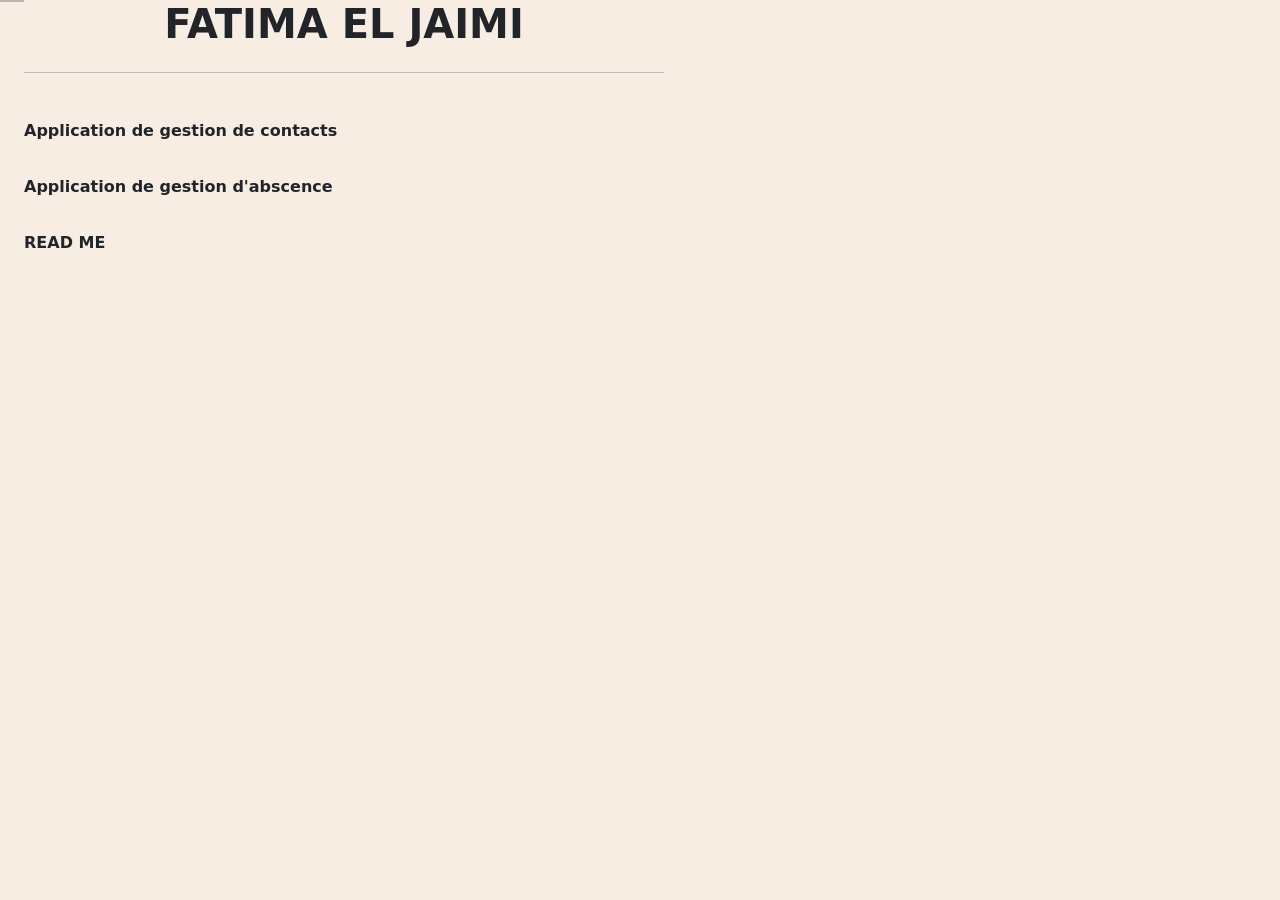
<file: index.html>
<!doctype html>
<html lang="en">
<head>
<meta charset="utf-8">
<meta name="viewport" content="width=device-width, initial-scale=1">
<meta name="description" content="">
<title>FATIMA ELJAIMI</title>
<link
	href="https://cdn.jsdelivr.net/npm/bootstrap@5.0.0-beta3/dist/css/bootstrap.min.css"
	rel="stylesheet"
	integrity="sha384-eOJMYsd53ii+scO/bJGFsiCZc+5NDVN2yr8+0RDqr0Ql0h+rP48ckxlpbzKgwra6"
	crossorigin="anonymous">


<style>
body {
	background-color: #f8ede3;
}
</style>


<!-- Custom styles for this template -->
<link href="index.css" rel="stylesheet">
</head>
<body>



	<div class="b-example-divider"></div>

	<div class="d-flex flex-column align-items-stretch "
		style="width: 50%; background-color: #f8ede3;">
		<h1 class="fw-semibold text-center">FATIMA EL JAIMI</h1>
		<hr>
		<div class="list-group-item list-group-item-action py-3 lh-tight">
			
			 <a href="https://eljaimifatima.000webhostapp.com/index.php"
				class="list-group-item list-group-item-action py-3 lh-tight">
				<div class="d-flex w-100 align-items-center justify-content-between">
					<strong class="mb-1">Application de gestion de contacts</strong>

				</div>
			</a> <a href="https://gestionabscence.000webhostapp.com/"
				class="list-group-item list-group-item-action py-3 lh-tight">
				<div class="d-flex w-100 align-items-center justify-content-between">
					<strong class="mb-1">Application de gestion d'abscence</strong>

				</div>
			</a>
			<a href="read.HTML"
				class="list-group-item list-group-item-action py-3 lh-tight">
				<div class="d-flex w-100 align-items-center justify-content-between">
					<strong class="mb-1">READ ME</strong>

				</div>
			</a>

</body>
</html>
</file>
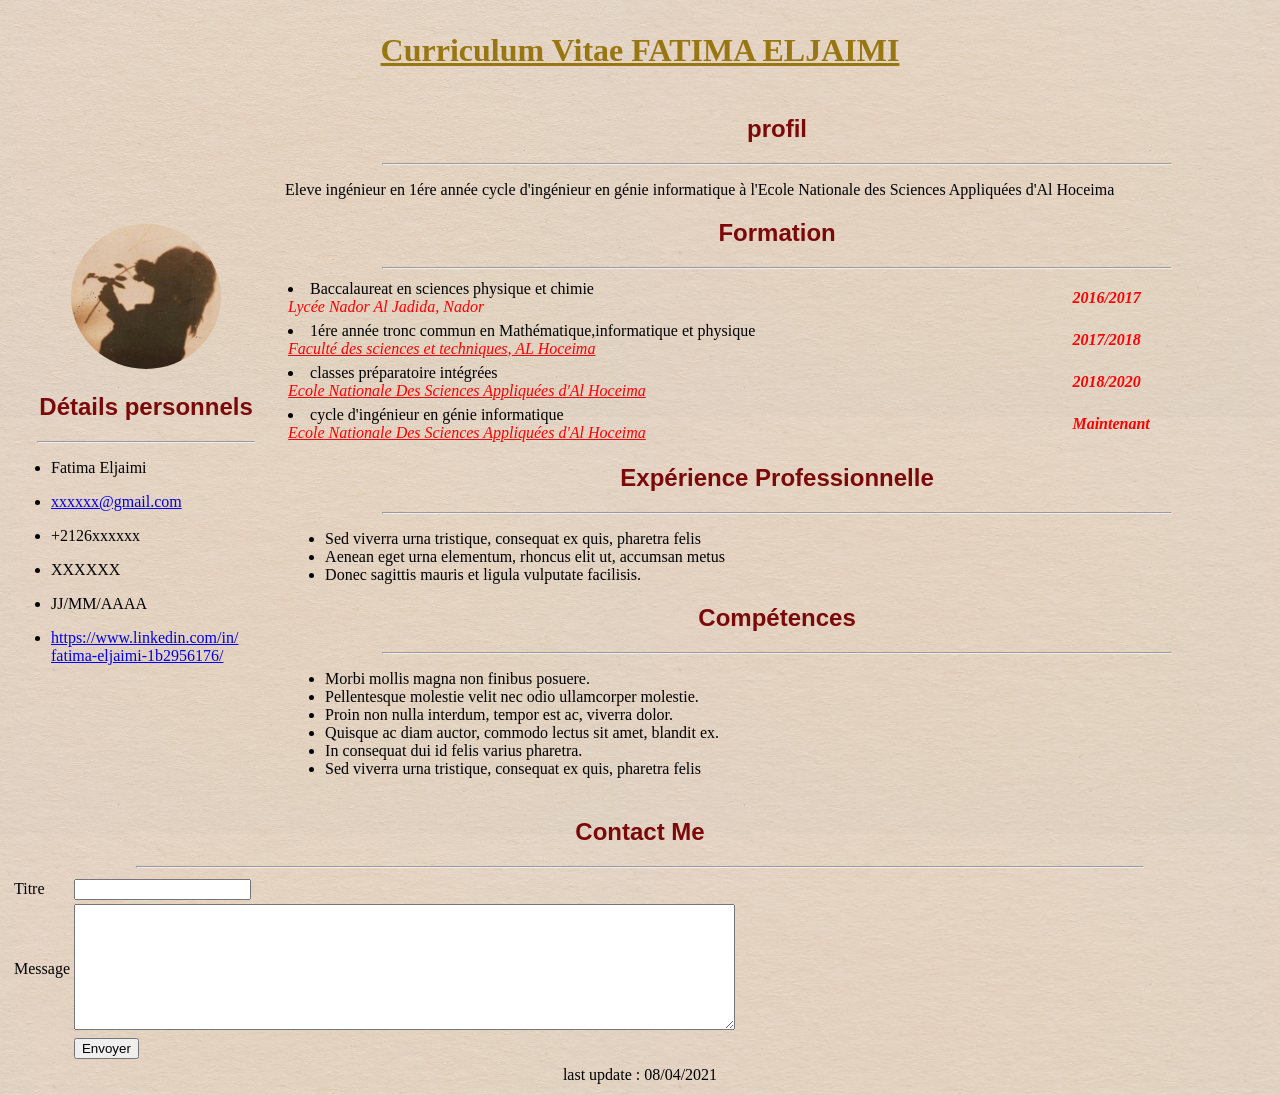
<file: C.V.html>
<!DOCTYPE html>
<html lang="en" dir="ltr">
  <head>
    <meta charset="utf-8">
    <title> Curriculum Vitae FATIMA ELJAIMI</title>
    <link rel="stylesheet" href="style.css">
  </head>
  <body>
    <table border="0" style="width: 100%; height: 100%">
      <tr>
        <td colspan="2">
          <h1 class="head">Curriculum Vitae FATIMA ELJAIMI</h1>
        </td>
      </tr>
      <tr>
        <td>
          <p class="centre"><img id="image" src="ma_photo.jpg" alt="ma photo"></p>
          <h2>Détails personnels</h2>
          <hr>
        <p><ul>
          <li>Fatima Eljaimi</li>
          <p></p>
          <li><a href="mailto:xxxxxx@gmail.com">xxxxxx@gmail.com</a></li>
          <p></p>
          <li>+2126xxxxxx</li>
          <p></p>
          <li>XXXXXX</li>
          <p></p>
          <li>JJ/MM/AAAA</li>
          <p></p>
          <li><a href="https://www.linkedin.com/in/fatima-eljaimi-1b2956176/">
             https://www.linkedin.com/in/<br>fatima-eljaimi-1b2956176/</a></li>
        </ul></p>
      </td>
        <td>
          <h2>profil</h2>
          <hr>
          <p>Eleve ingénieur en 1ére année cycle d'ingénieur
             en génie informatique à l'Ecole Nationale des Sciences
              Appliquées d'Al Hoceima</p>
          <h2>Formation</h2>
          <hr>
              <table style="width : 100% ">
                <tr>
                  <td class="cell">
                    <li>Baccalaureat en sciences physique et chimie<br>
                    <div class="scholl">
                    Lycée Nador Al Jadida, Nador
                    </div>
                    </li>
                  </td>
                  <td class="date">2016/2017</td>
                </tr>
              </table>
            <table  style="width : 100% ">
              <tr>
                <td class="cell">
                  <li>1ére année tronc commun en Mathématique,informatique et physique
                  <br>
                  <div class="scholl">
                    <a href="https://fsth.ma/">
                      Faculté des sciences et techniques, AL Hoceima
                    </a>
                  </div>
                </li>
                </td>
                <td class="date">2017/2018</td>
              </tr>
            </table>
            <table  style="width : 100% ">
              <tr>
                <td class="cell">
                  <li>classes préparatoire intégrées <br>
                      <div class="scholl">
                        <a href="https://ensah.ma/">
                          Ecole Nationale Des Sciences Appliquées d'Al Hoceima
                        </a>
                      </div>
                  </li>
                </td>
                <td class="date">2018/2020</td>
              </tr>
            </table>
            <table  style="width : 100% ">
              <tr>
                <td class="cell">
                  <li>cycle d'ingénieur en génie informatique <br>
                      <div class="scholl">
                        <a href="https://ensah.ma/">
                          Ecole Nationale Des Sciences Appliquées d'Al Hoceima
                        </a>
                      </div>
                    </li>
                </td>
                <td class="date">Maintenant</td>
              </tr>
            </table>
          <h2>Expérience Professionnelle</h2>
          <hr>
          <ul>
            <li>Sed viverra urna tristique, consequat ex quis, pharetra felis</li>
            <li>Aenean eget urna elementum, rhoncus elit ut, accumsan metus</li>
            <li>Donec sagittis mauris et ligula vulputate facilisis.</li>
          </ul>
          <h2>Compétences</h2>
          <hr>
          <ul>
            <li>Morbi mollis magna non finibus posuere.</li>
            <li>Pellentesque molestie velit nec odio ullamcorper molestie.</li>
            <li>Proin non nulla interdum, tempor est ac, viverra dolor.</li>
            <li>Quisque ac diam auctor, commodo lectus sit amet, blandit ex.</li>
            <li>In consequat dui id felis varius pharetra.</li>
            <li>Sed viverra urna tristique, consequat ex quis, pharetra felis</li>
          </ul>
        </td>
      </tr>
      <tr>
        <td colspan="2">
          <h2>Contact Me</h2>
            <hr>
          <table>
            <tr>
              <td><label for="">Titre</label></td>
              <td><input type="text" name="" value=""></td>
            </tr>
            <tr>
              <td><label for="">Message</label></td>
              <td><textarea name="name" rows="8" cols="80"></textarea></td>
            </tr>
            <tr>
              <td></td>
              <td><button type="button" name="button">Envoyer</button></td>
            </tr>
          </table>

          </form>
        </td>
      </tr>
      <tr>
        <td colspan="2" class="bottom">
         last update : 08/04/2021
        </td>
      </tr>
    </table>

  </body>
</html>
</file>
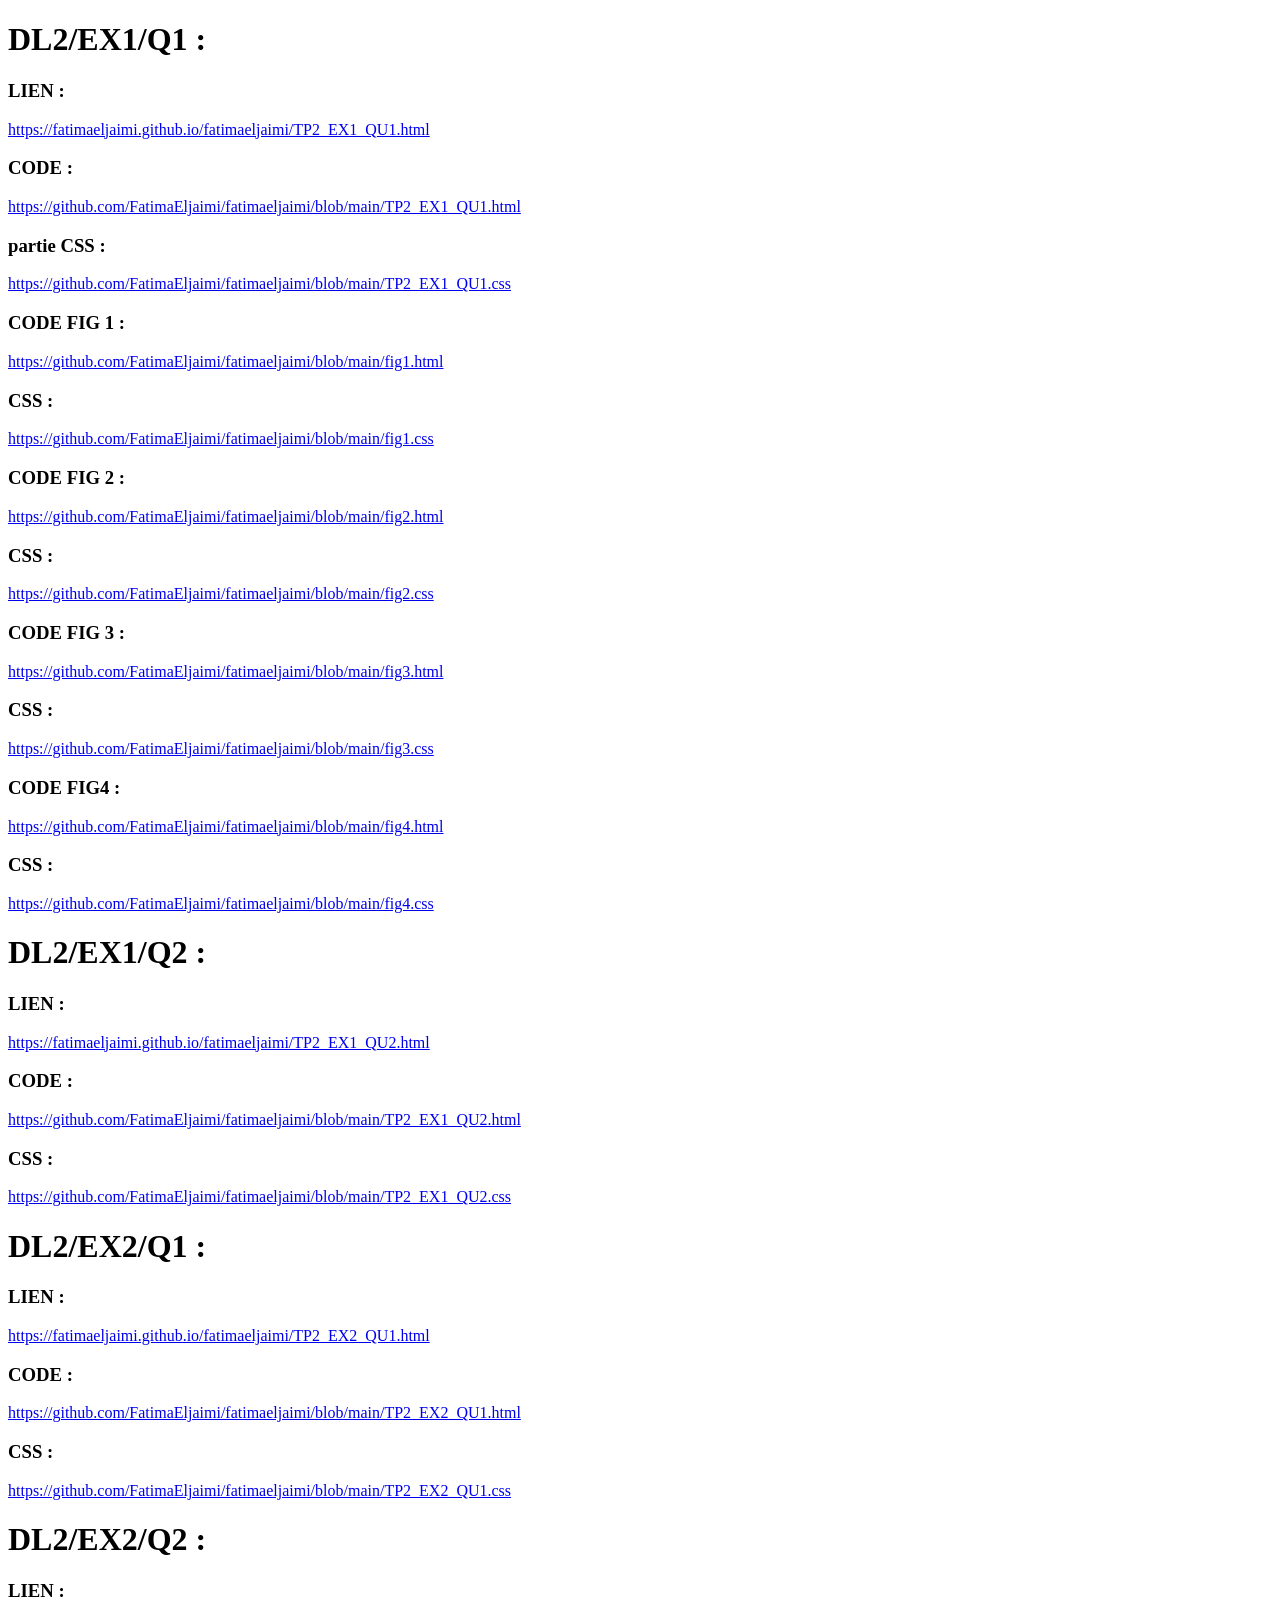
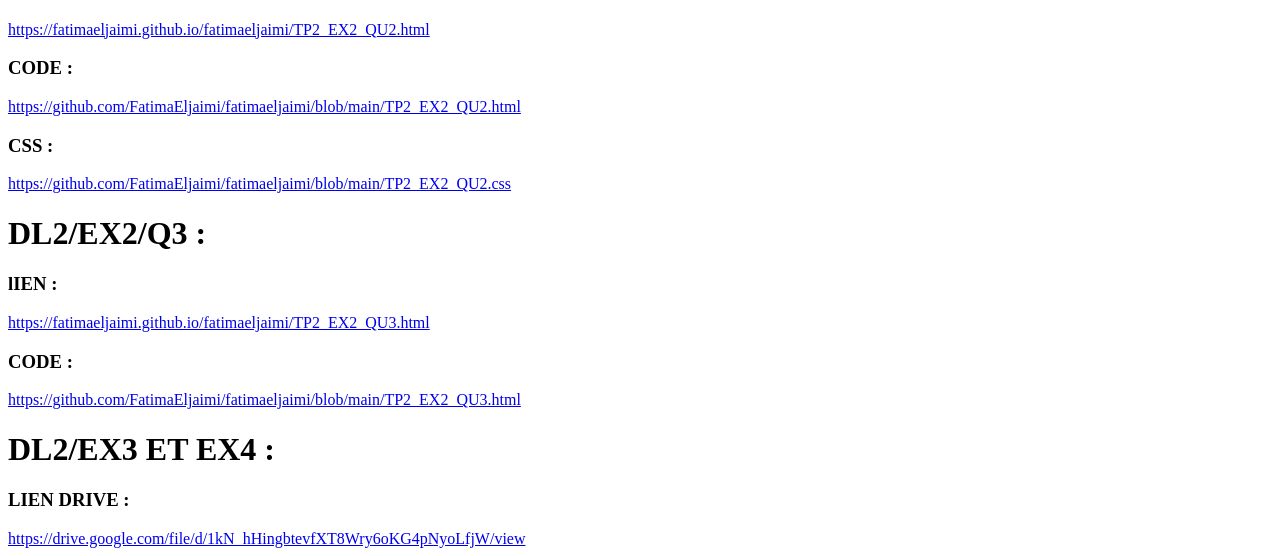
<file: DL2.html>
<!DOCTYPE html>
<html lang="en" dir="ltr">
  <head>
    <meta charset="utf-8">
    <title>DL 2</title>
  </head>
  <body>
  <h1>DL2/EX1/Q1 :</h1>
    <h3>LIEN :</h3><a href="https://fatimaeljaimi.github.io/fatimaeljaimi/TP2_EX1_QU1.html">https://fatimaeljaimi.github.io/fatimaeljaimi/TP2_EX1_QU1.html</a>

    <h3>CODE :</h3><a href="https://github.com/FatimaEljaimi/fatimaeljaimi/blob/main/TP2_EX1_QU1.html">https://github.com/FatimaEljaimi/fatimaeljaimi/blob/main/TP2_EX1_QU1.html</a>

    <h3>partie CSS :</h3><a href="https://github.com/FatimaEljaimi/fatimaeljaimi/blob/main/TP2_EX1_QU1.css">https://github.com/FatimaEljaimi/fatimaeljaimi/blob/main/TP2_EX1_QU1.css</a>

    <h3>CODE FIG 1 :</h3><a href="https://github.com/FatimaEljaimi/fatimaeljaimi/blob/main/fig1.html">https://github.com/FatimaEljaimi/fatimaeljaimi/blob/main/fig1.html</a>

    <h3>CSS :</h3><a href="https://github.com/FatimaEljaimi/fatimaeljaimi/blob/main/fig1.css">https://github.com/FatimaEljaimi/fatimaeljaimi/blob/main/fig1.css</a>

    <h3>CODE FIG 2 :</h3><a href="https://github.com/FatimaEljaimi/fatimaeljaimi/blob/main/fig2.html">https://github.com/FatimaEljaimi/fatimaeljaimi/blob/main/fig2.html</a>

    <h3>CSS :</h3><a href="https://github.com/FatimaEljaimi/fatimaeljaimi/blob/main/fig2.css">https://github.com/FatimaEljaimi/fatimaeljaimi/blob/main/fig2.css</a>

    <h3>CODE FIG 3 :</h3><a href="https://github.com/FatimaEljaimi/fatimaeljaimi/blob/main/fig3.html">https://github.com/FatimaEljaimi/fatimaeljaimi/blob/main/fig3.html</a>

    <h3>CSS :</h3><a href="https://github.com/FatimaEljaimi/fatimaeljaimi/blob/main/fig3.css">https://github.com/FatimaEljaimi/fatimaeljaimi/blob/main/fig3.css</a>

    <h3>CODE FIG4 :</h3><a href="https://github.com/FatimaEljaimi/fatimaeljaimi/blob/main/fig4.html">https://github.com/FatimaEljaimi/fatimaeljaimi/blob/main/fig4.html</a>

    <h3>CSS :</h3><a href="https://github.com/FatimaEljaimi/fatimaeljaimi/blob/main/fig4.css">https://github.com/FatimaEljaimi/fatimaeljaimi/blob/main/fig4.css</a>



    <h1>DL2/EX1/Q2 :</h1>
    <h3>LIEN :</h3><a href="https://fatimaeljaimi.github.io/fatimaeljaimi/TP2_EX1_QU2.html">https://fatimaeljaimi.github.io/fatimaeljaimi/TP2_EX1_QU2.html</a>

    <h3>CODE :</h3><a href="https://github.com/FatimaEljaimi/fatimaeljaimi/blob/main/TP2_EX1_QU2.html">https://github.com/FatimaEljaimi/fatimaeljaimi/blob/main/TP2_EX1_QU2.html</a>

    <h3>CSS :</h3><a href="https://github.com/FatimaEljaimi/fatimaeljaimi/blob/main/TP2_EX1_QU2.css">https://github.com/FatimaEljaimi/fatimaeljaimi/blob/main/TP2_EX1_QU2.css</a>


    <h1>DL2/EX2/Q1 :</h1>
    <h3>LIEN :</h3><a href="https://fatimaeljaimi.github.io/fatimaeljaimi/TP2_EX2_QU1.html">https://fatimaeljaimi.github.io/fatimaeljaimi/TP2_EX2_QU1.html</a>

    <h3>CODE :</h3><a href="https://github.com/FatimaEljaimi/fatimaeljaimi/blob/main/TP2_EX2_QU1.html">https://github.com/FatimaEljaimi/fatimaeljaimi/blob/main/TP2_EX2_QU1.html</a>

    <h3>CSS :</h3><a href="https://github.com/FatimaEljaimi/fatimaeljaimi/blob/main/TP2_EX2_QU1.css">https://github.com/FatimaEljaimi/fatimaeljaimi/blob/main/TP2_EX2_QU1.css</a>


    <h1>DL2/EX2/Q2 :</h1>
    <h3>LIEN :</h3><a href="https://fatimaeljaimi.github.io/fatimaeljaimi/TP2_EX2_QU2.html">https://fatimaeljaimi.github.io/fatimaeljaimi/TP2_EX2_QU2.html</a>

    <h3>CODE :</h3><a href="https://github.com/FatimaEljaimi/fatimaeljaimi/blob/main/TP2_EX2_QU2.html">https://github.com/FatimaEljaimi/fatimaeljaimi/blob/main/TP2_EX2_QU2.html</a>

    <h3>CSS :</h3><a href="https://github.com/FatimaEljaimi/fatimaeljaimi/blob/main/TP2_EX2_QU2.css">https://github.com/FatimaEljaimi/fatimaeljaimi/blob/main/TP2_EX2_QU2.css</a>


    <h1>DL2/EX2/Q3 :</h1>
    <h3>lIEN :</h3><a href="https://fatimaeljaimi.github.io/fatimaeljaimi/TP2_EX2_QU3.html">https://fatimaeljaimi.github.io/fatimaeljaimi/TP2_EX2_QU3.html</a>

    <h3>CODE :</h3><a href="https://github.com/FatimaEljaimi/fatimaeljaimi/blob/main/TP2_EX2_QU3.html">https://github.com/FatimaEljaimi/fatimaeljaimi/blob/main/TP2_EX2_QU3.html</a>


    <h1>DL2/EX3 ET EX4 :</h1>
    <h3>LIEN DRIVE :</h3><a href="https://drive.google.com/file/d/1kN_hHingbtevfXT8Wry6oKG4pNyoLfjW/view">https://drive.google.com/file/d/1kN_hHingbtevfXT8Wry6oKG4pNyoLfjW/view</a>

  </body>
</html>
</file>
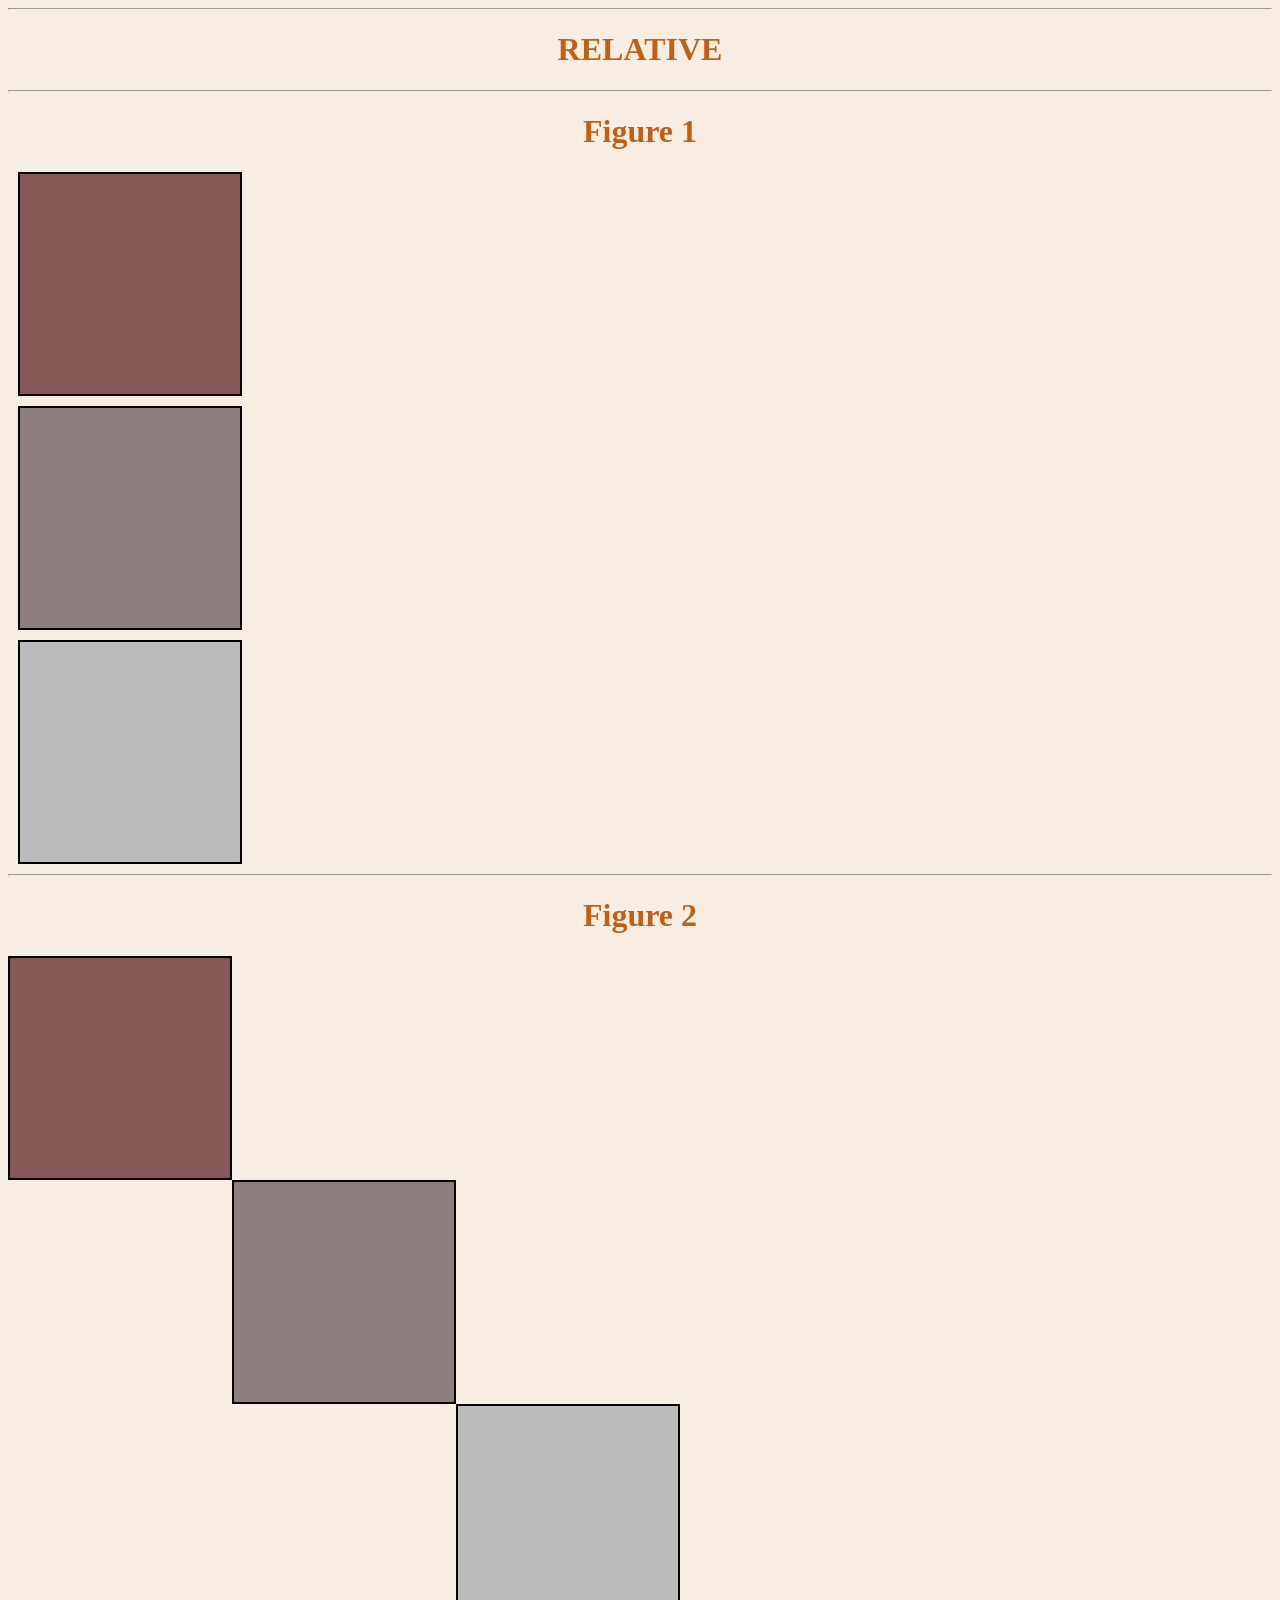
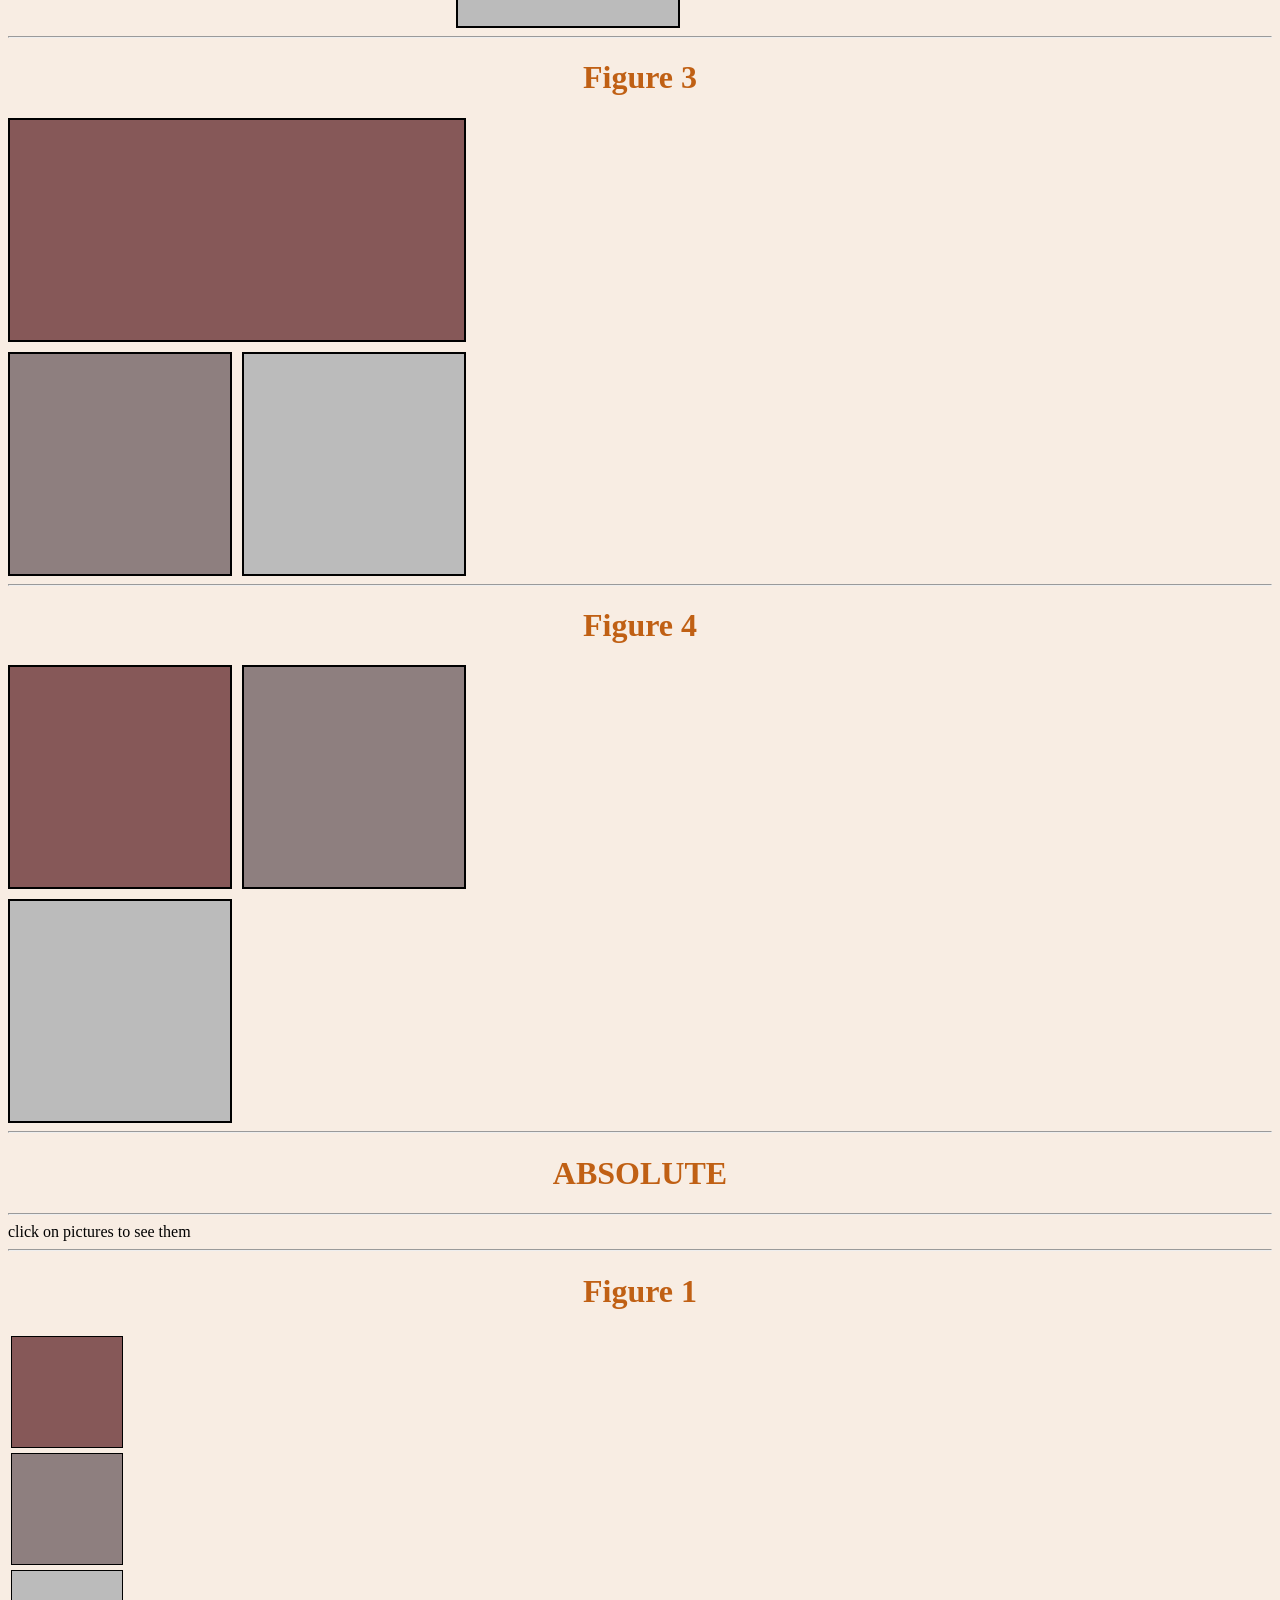
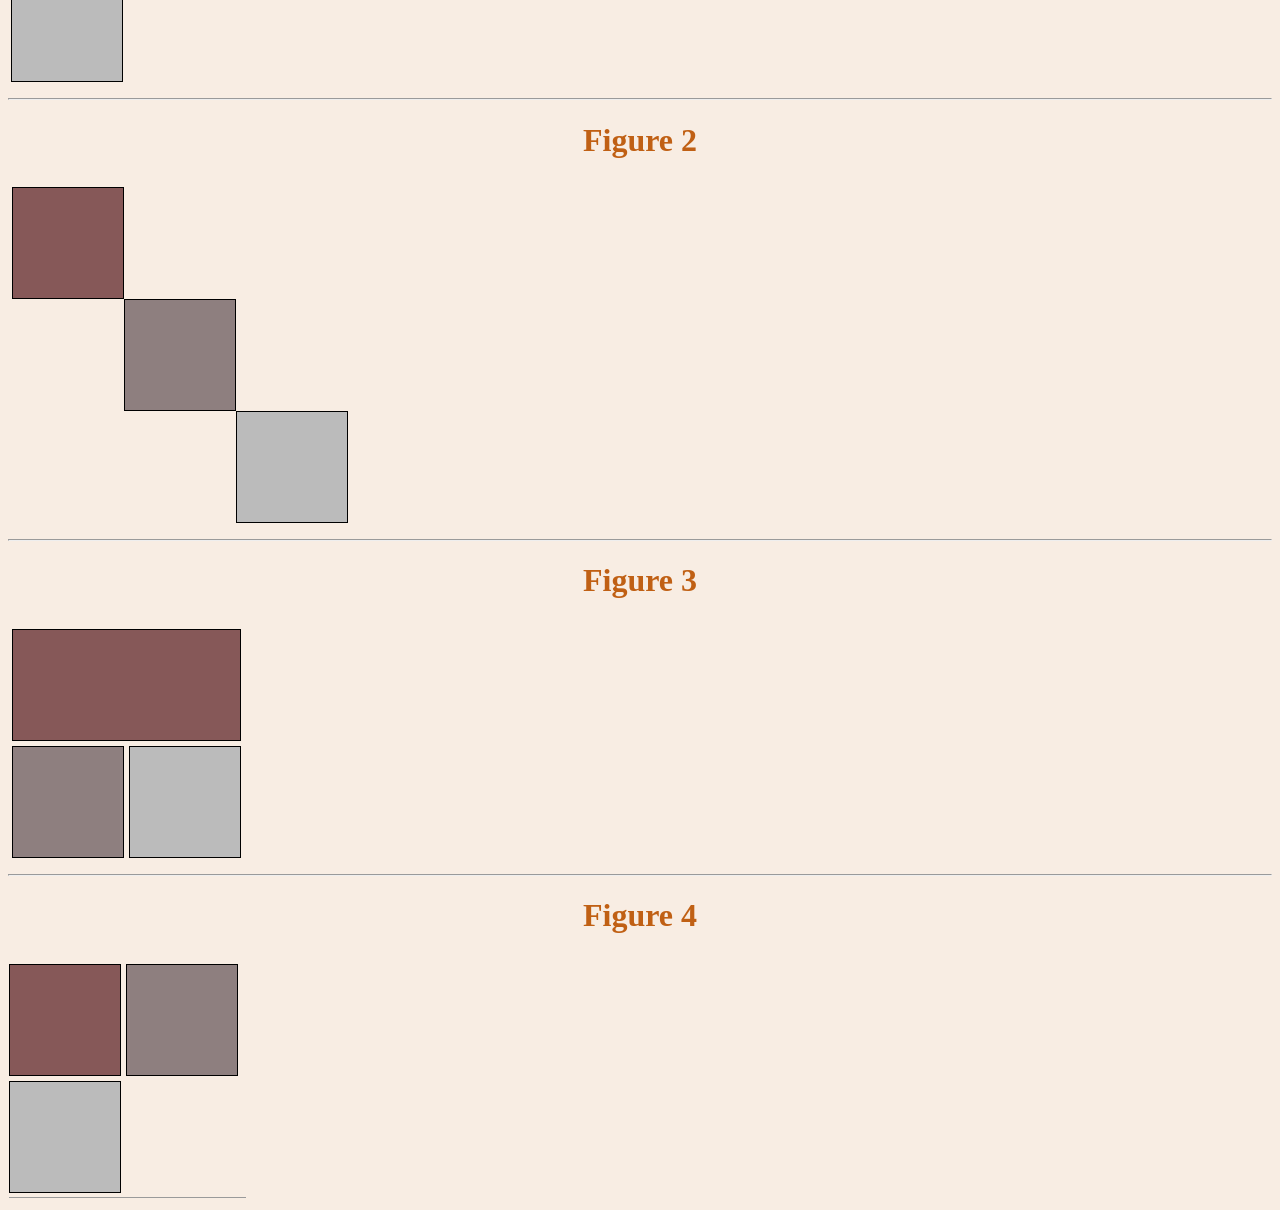
<file: EXERCICE1_TP2.html>
<!DOCTYPE html>
<html lang="en" dir="ltr">
  <head>
    <meta charset="utf-8">
    <link rel="stylesheet" href="style2.css">
    <title>Exercice 1</title>
  </head>
  <body>
    <hr>
    <h1>RELATIVE</h1>
    <hr>
    <h1>Figure 1</h1>
    <div class="block" style="background-color: #865858;">
    </div>
    <div class="block" style="background-color: #8e7f7f;">
    </div>
    <div class="block" style="background-color: #bbbbbb;">

    </div>
    <hr>
    <h1>Figure 2</h1>
    <div class="block1">

    </div>
    <div class="block2">

    </div>
    <div class="block3">

    </div>
    <hr>
    <h1>Figure 3</h1>
    <div class="block21">

    </div>
    <div class="block22">

    </div>
    <div class="block23">

    </div>
    <hr style="clear : both">
    <h1>Figure 4</h1>
    <div class="block31">

    </div>
    <div class="block32">

    </div>
    <div class="block33">

    </div>
    <hr>
    <h1>ABSOLUTE</h1>
    <hr>click on pictures to see them <hr>
    <h1>Figure 1</h1>
    <a href="fig1.html"><img src="fig1.png" alt=""> </a>
    <hr>
    <h1>Figure 2</h1>
    <a href="fig2.html"><img src="fig2.png" alt=""> </a>
    <hr>
    <h1>Figure 3</h1>
    <a href="fig3.html"><img src="fig3.png" alt=""> </a>
    <hr>
    <h1>Figure 4</h1>
    <a href="fig4.html"><img src="fig4.png" alt=""> </a>

  </body>
</html>
</file>
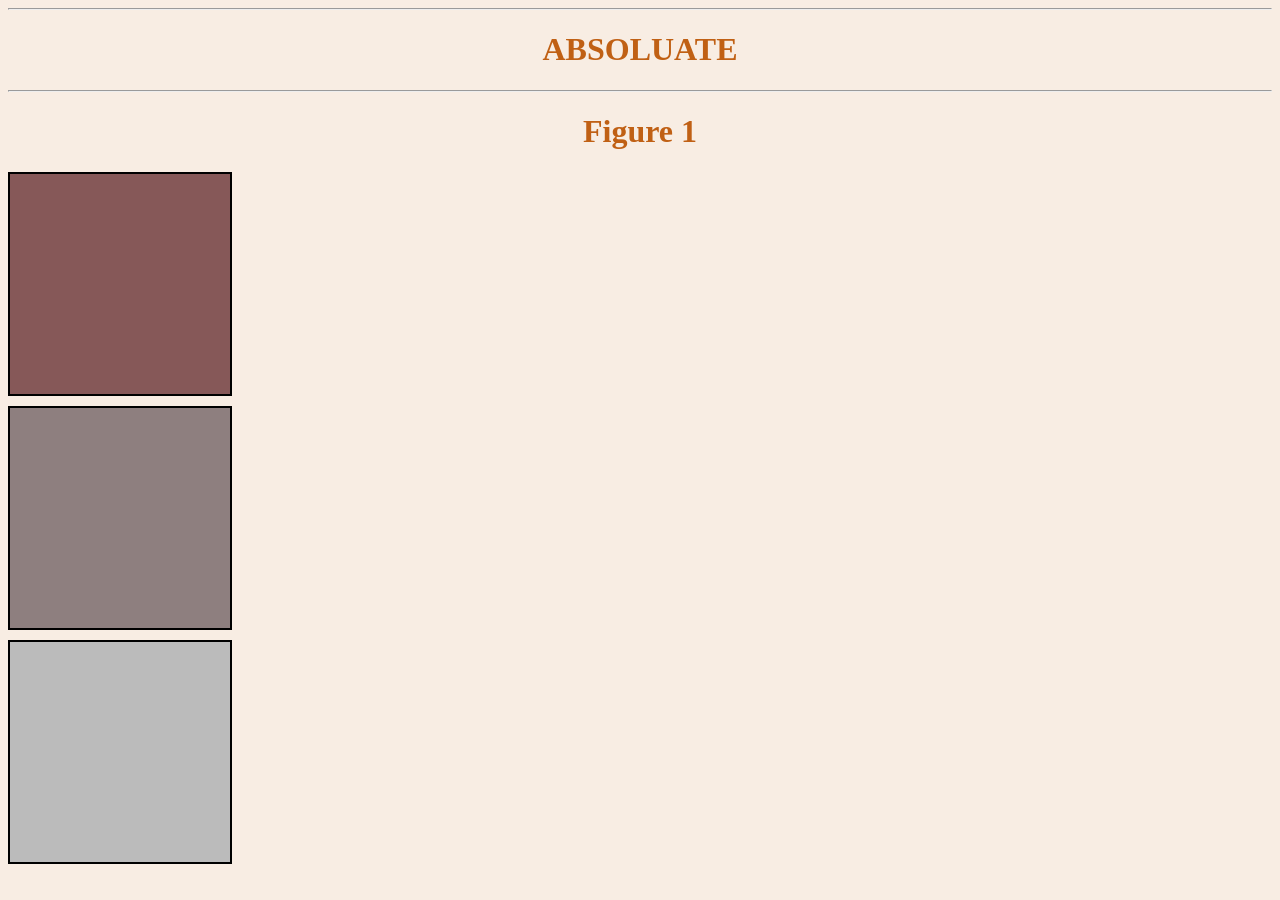
<file: fig1.html>
<!DOCTYPE html>
<html lang="en" dir="ltr">
  <head>
    <meta charset="utf-8">
    <link rel="stylesheet" href="fig1.css">
    <title>FIGURE 1</title>
  </head>
  <body>
    <hr>
    <h1>ABSOLUATE</h1>
    <hr>
    <h1>Figure 1</h1>
    <div class="block1">

    </div>
    <div class="block2">

    </div>
    <div class="block3">

    </div>

  </body>
</html>
</file>
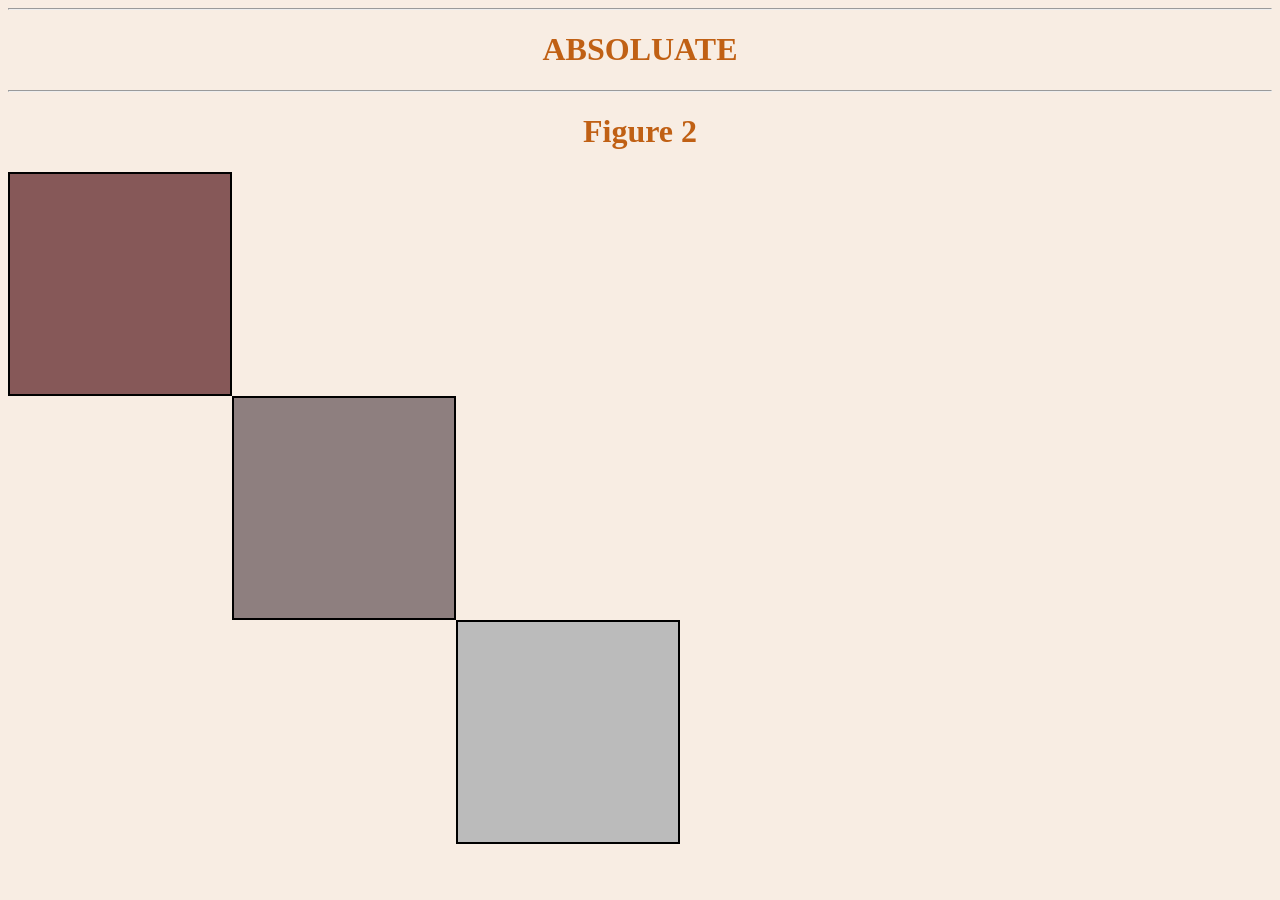
<file: fig2.html>
<!DOCTYPE html>
<html lang="en" dir="ltr">
  <head>
    <meta charset="utf-8">
    <link rel="stylesheet" href="fig2.css">
    <title>FIGURE 2</title>
  </head>
  <body>
    <hr>
    <h1>ABSOLUATE</h1>
    <hr>
    <h1>Figure 2</h1>
    <div class="block1">

    </div>
    <div class="block2">

    </div>
    <div class="block3">

    </div>

  </body>
</html>
</file>
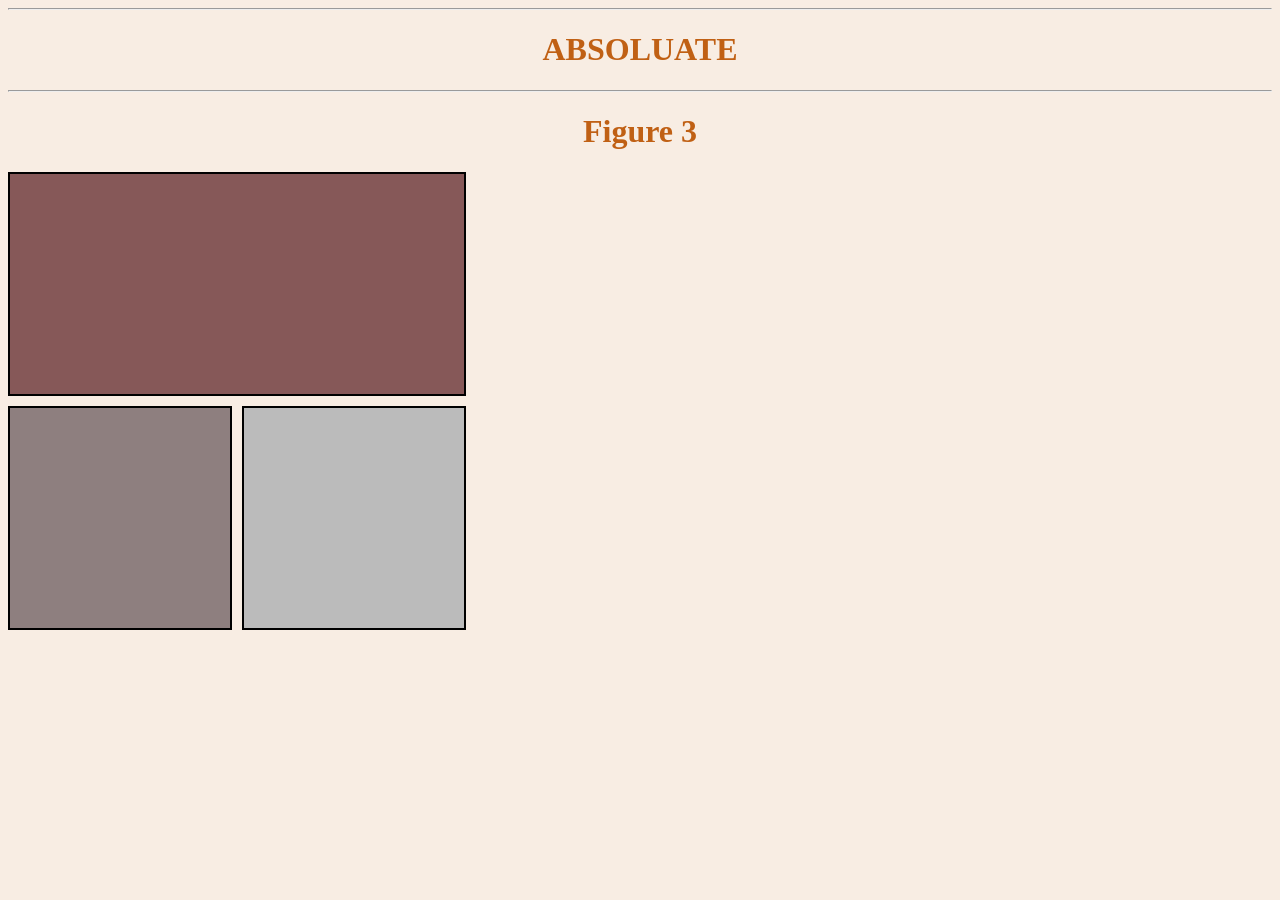
<file: fig3.html>
<!DOCTYPE html>
<html lang="en" dir="ltr">
  <head>
    <meta charset="utf-8">
    <link rel="stylesheet" href="fig3.css">
    <title>FIGURE 3</title>
  </head>
  <body>
    <hr>
    <h1>ABSOLUATE</h1>
    <hr>
    <h1>Figure 3</h1>
    <div class="block1">

    </div>
    <div class="block2">

    </div>
    <div class="block3">

    </div>

  </body>
</html>
</file>
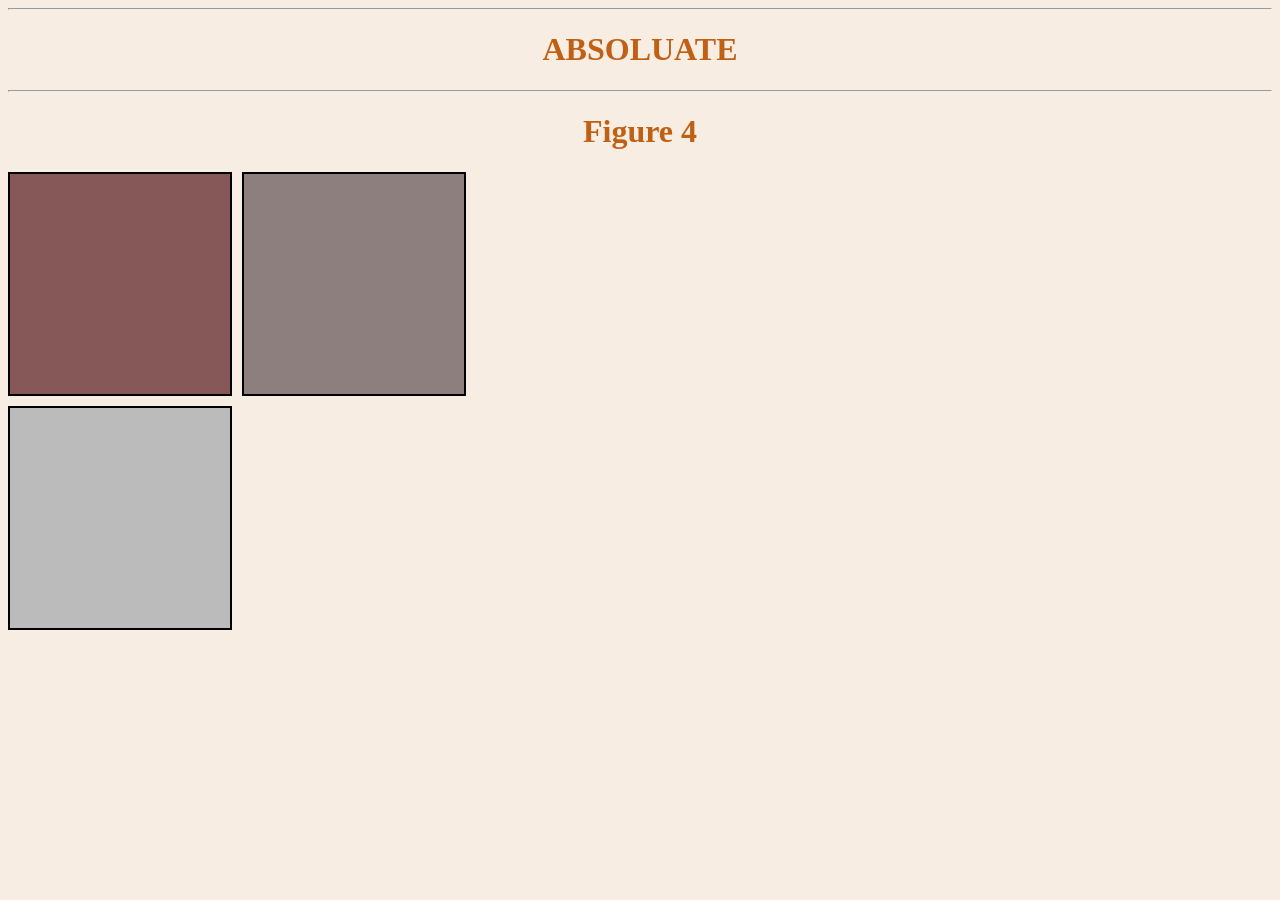
<file: fig4.html>
<!DOCTYPE html>
<html lang="en" dir="ltr">
  <head>
    <meta charset="utf-8">
    <link rel="stylesheet" href="fig4.css">
    <title>FIGURE 4</title>
  </head>
  <body>
    <hr>
    <h1>ABSOLUATE</h1>
    <hr>
    <h1>Figure 4</h1>
    <div class="block1">

    </div>
    <div class="block2">

    </div>
    <div class="block3">

    </div>

  </body>
</html>
</file>
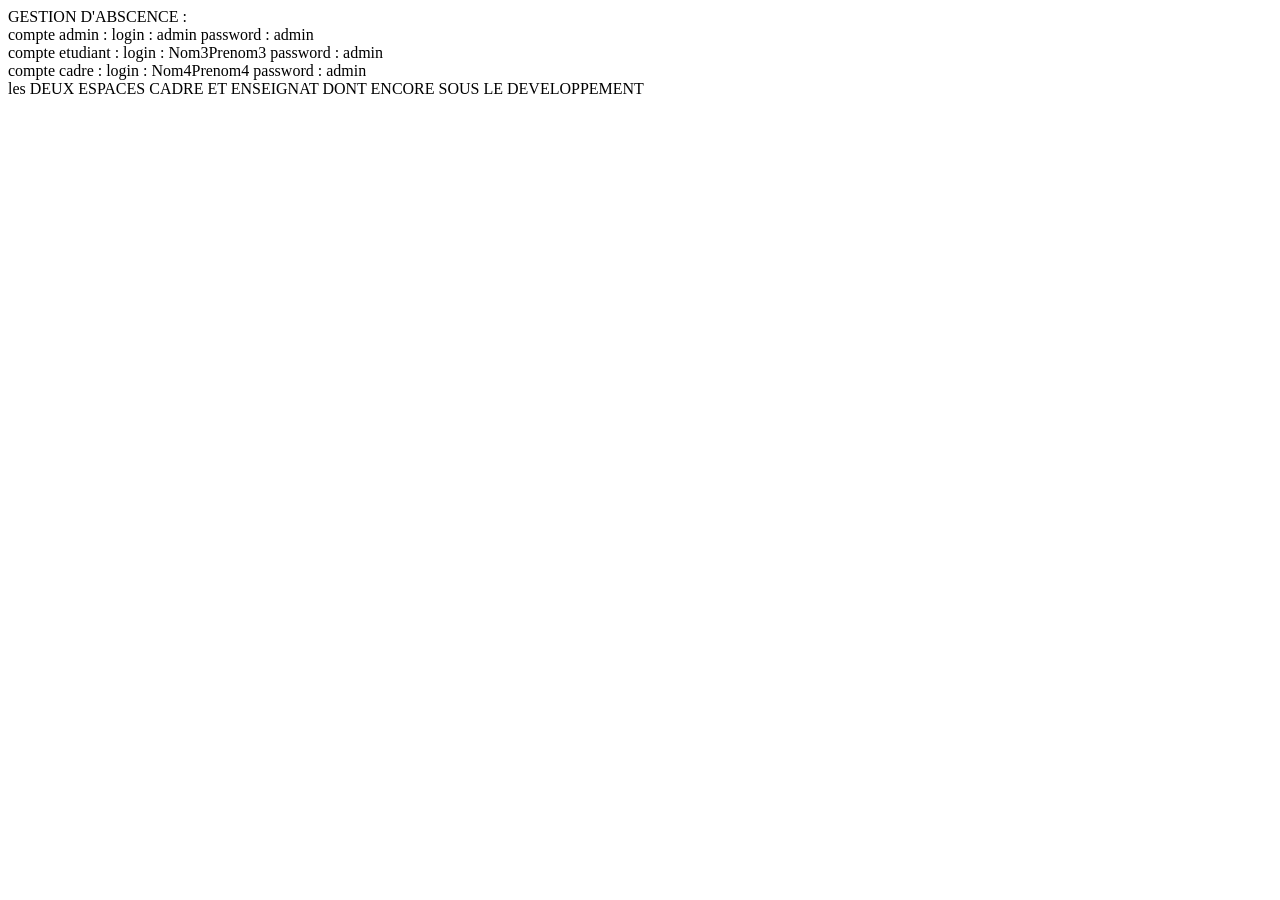
<file: read.HTML>
<!DOCTYPE html>
<html lang="en" dir="ltr">
  <head>
    <meta charset="utf-8">
    <title></title>
  </head>
  <body>
    
GESTION D'ABSCENCE : 
<br>
compte admin : login : admin password : admin
<br>
compte etudiant : login : Nom3Prenom3 password : admin
<br>
compte cadre : login : Nom4Prenom4 password : admin
<br>
les DEUX ESPACES CADRE ET ENSEIGNAT DONT ENCORE SOUS LE DEVELOPPEMENT
    
  </body>
</html>
</file>
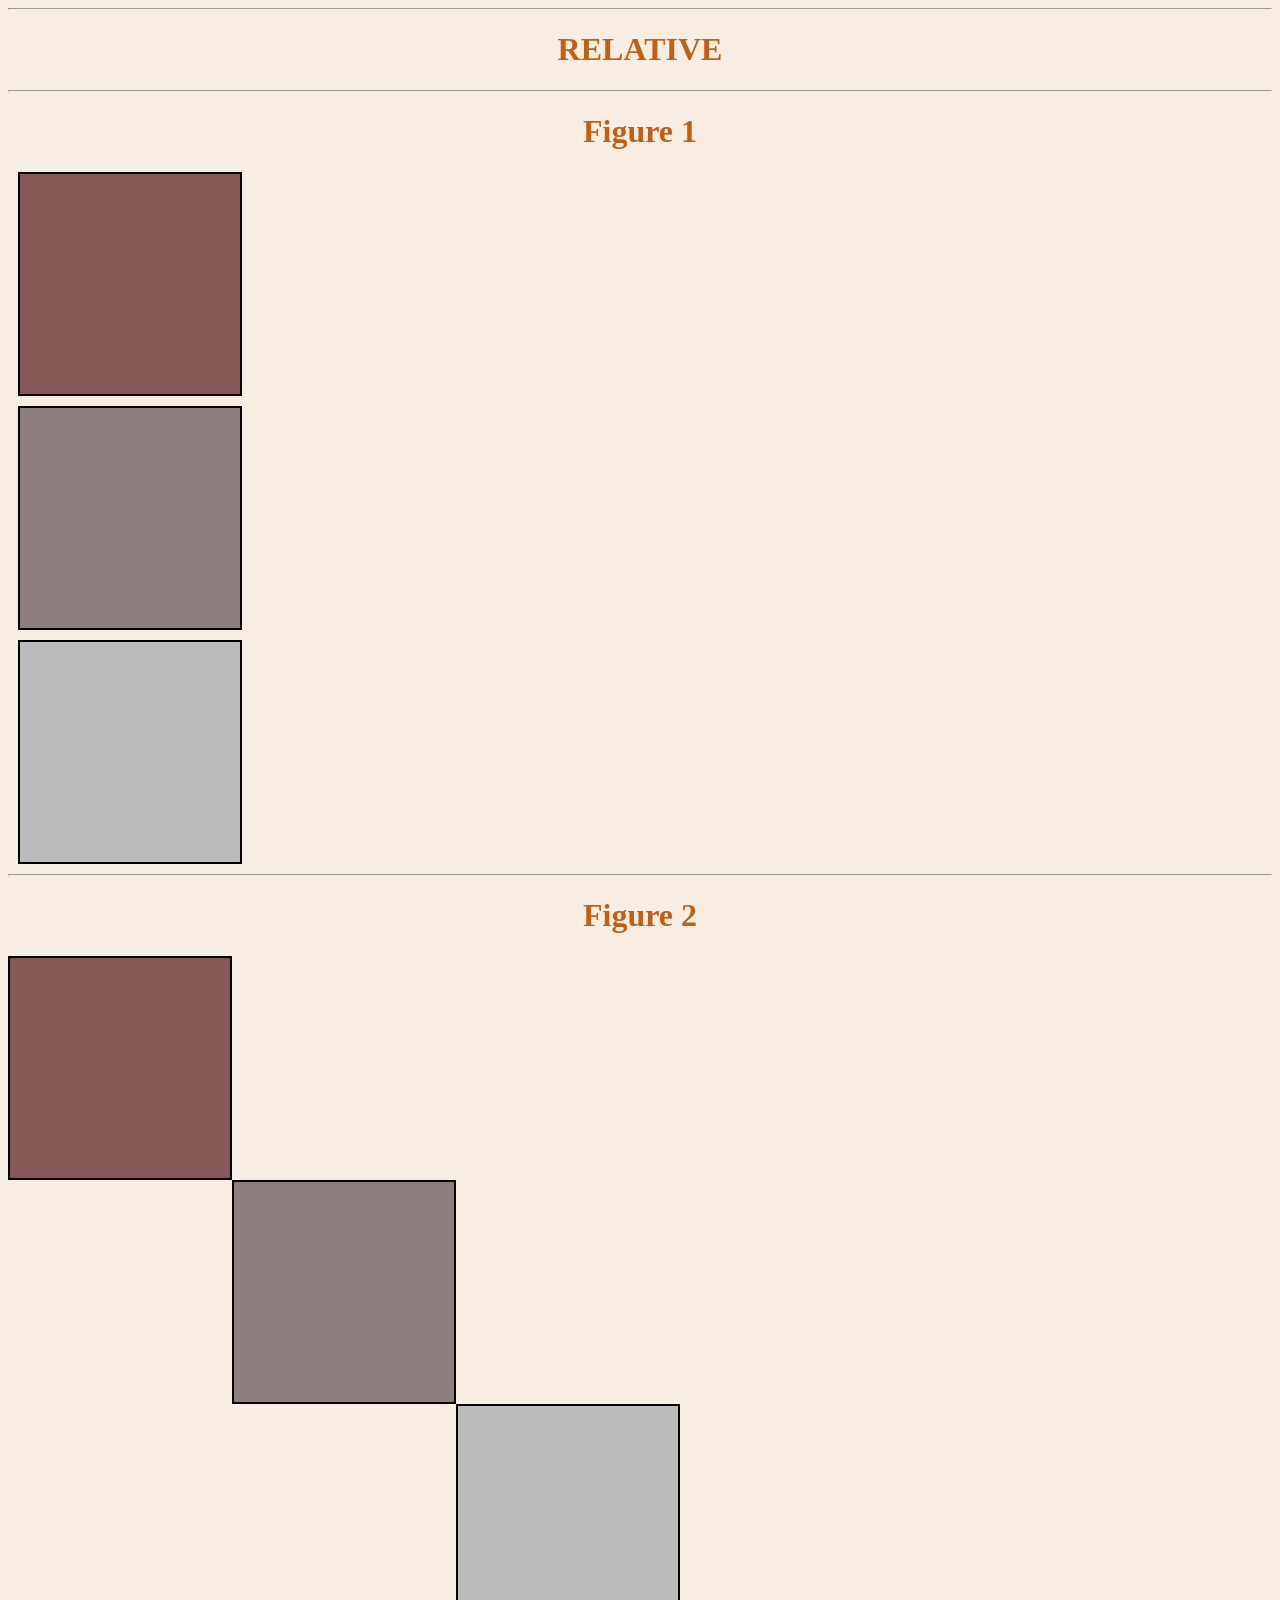
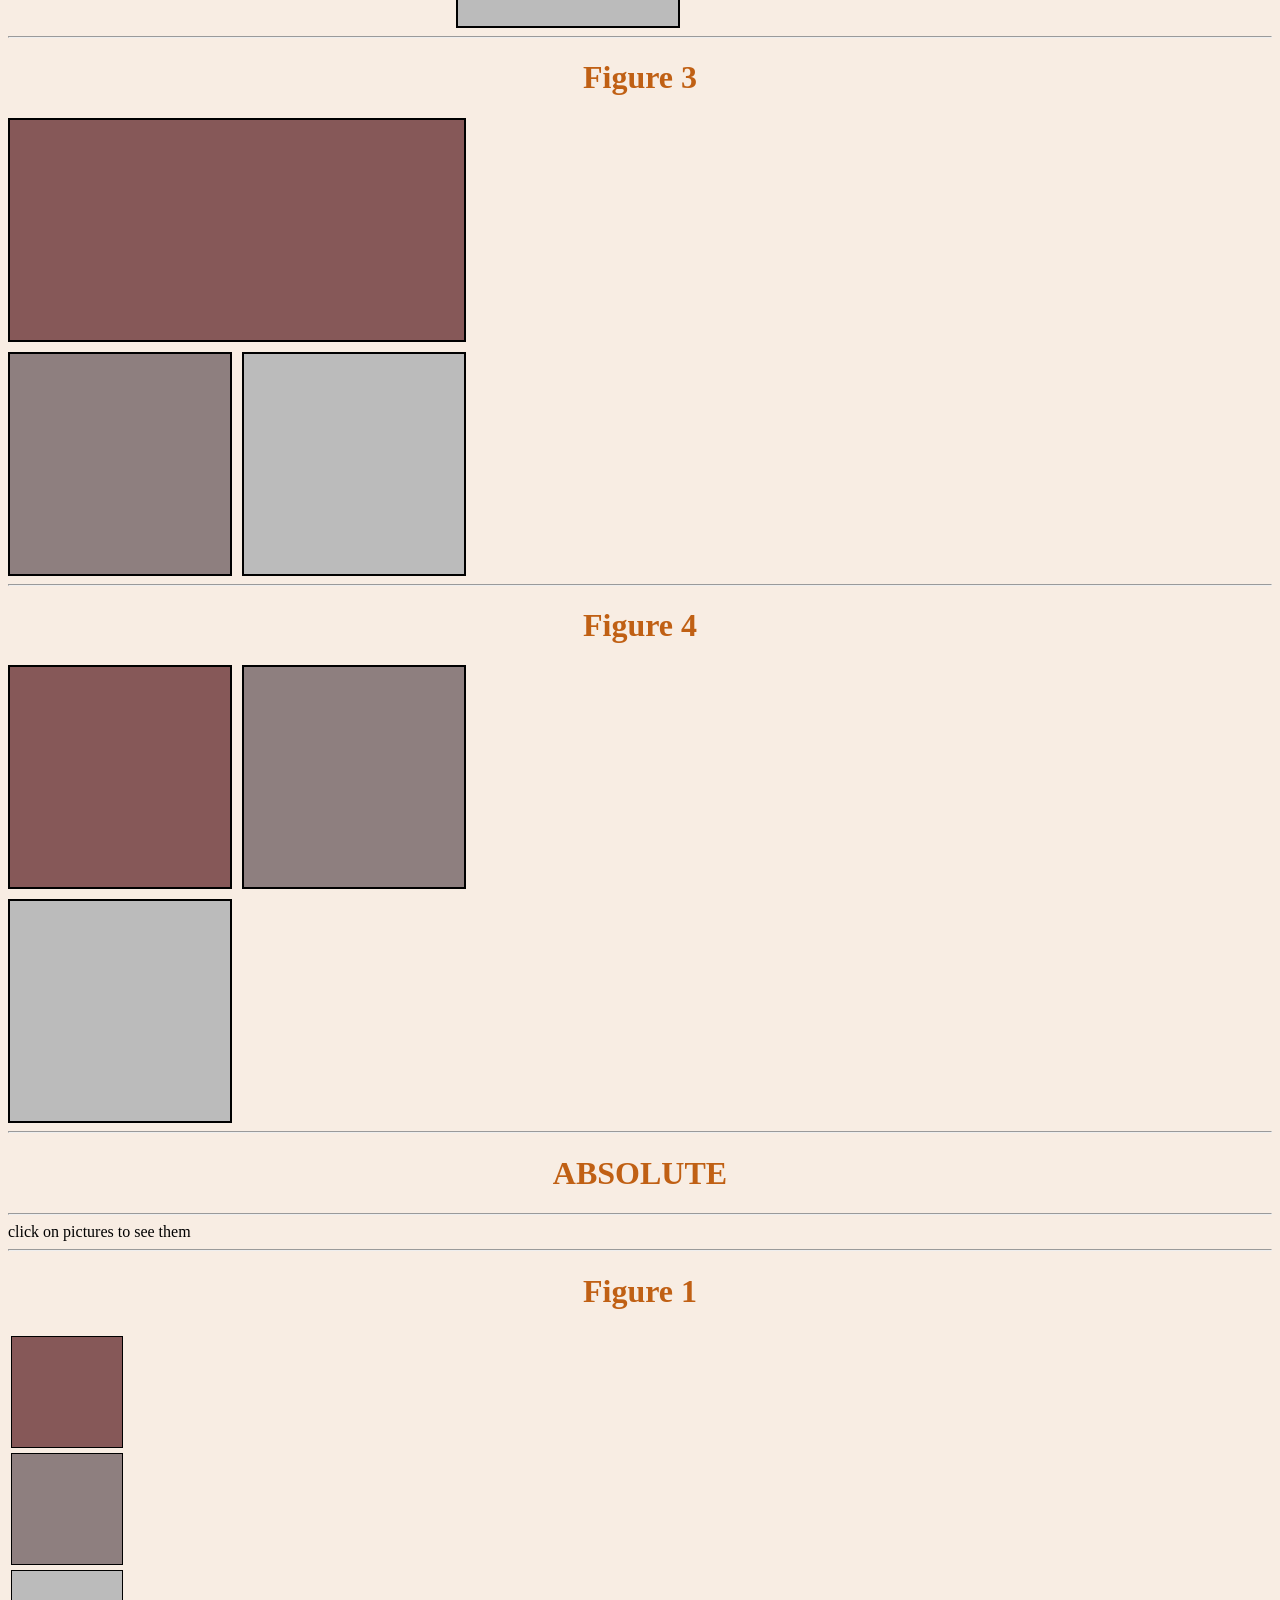
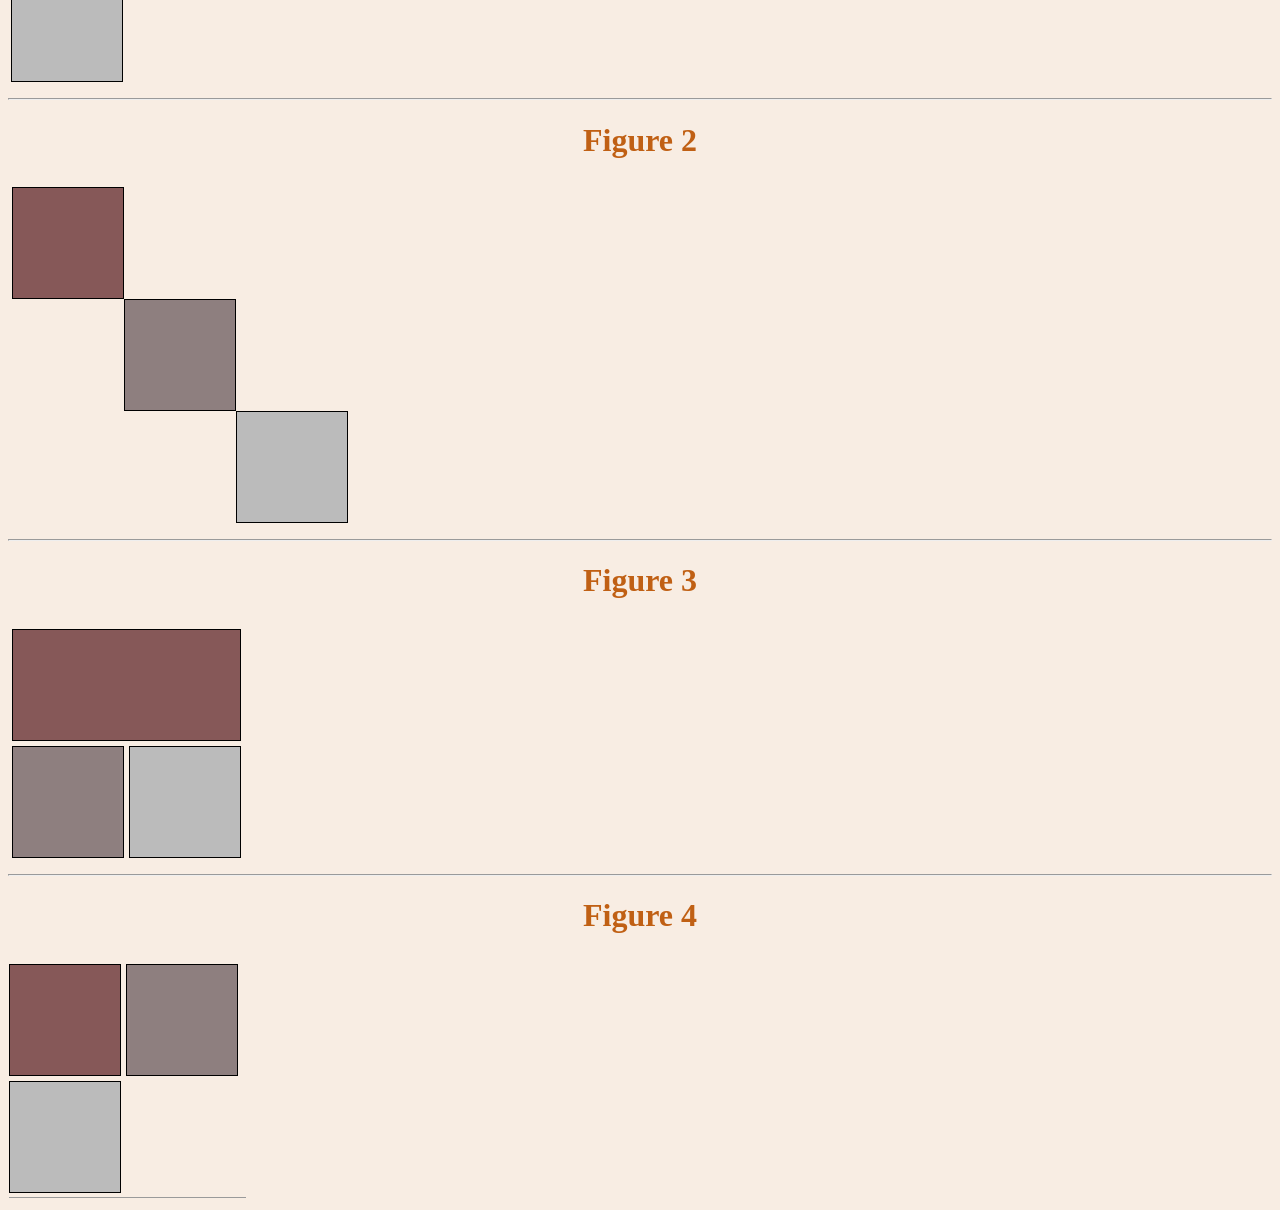
<file: TP2_EX1_QU1.html>
<!DOCTYPE html>
<html lang="en" dir="ltr">
  <head>
    <meta charset="utf-8">
    <link rel="stylesheet" href="TP2_EX1_QU1.css">
    <title>Exercice 1</title>
  </head>
  <body>
    <hr>
    <h1>RELATIVE</h1>
    <hr>
    <h1>Figure 1</h1>
    <div class="block" style="background-color: #865858;">
    </div>
    <div class="block" style="background-color: #8e7f7f;">
    </div>
    <div class="block" style="background-color: #bbbbbb;">

    </div>
    <hr>
    <h1>Figure 2</h1>
    <div class="block1">

    </div>
    <div class="block2">

    </div>
    <div class="block3">

    </div>
    <hr>
    <h1>Figure 3</h1>
    <div class="block21">

    </div>
    <div class="block22">

    </div>
    <div class="block23">

    </div>
    <hr style="clear : both">
    <h1>Figure 4</h1>
    <div class="block31">

    </div>
    <div class="block32">

    </div>
    <div class="block33">

    </div>
    <hr>
    <h1>ABSOLUTE</h1>
    <hr>click on pictures to see them <hr>
    <h1>Figure 1</h1>
    <a href="fig1.html"><img src="fig1.png" alt=""> </a>
    <hr>
    <h1>Figure 2</h1>
    <a href="fig2.html"><img src="fig2.png" alt=""> </a>
    <hr>
    <h1>Figure 3</h1>
    <a href="fig3.html"><img src="fig3.png" alt=""> </a>
    <hr>
    <h1>Figure 4</h1>
    <a href="fig4.html"><img src="fig4.png" alt=""> </a>

  </body>
</html>
</file>
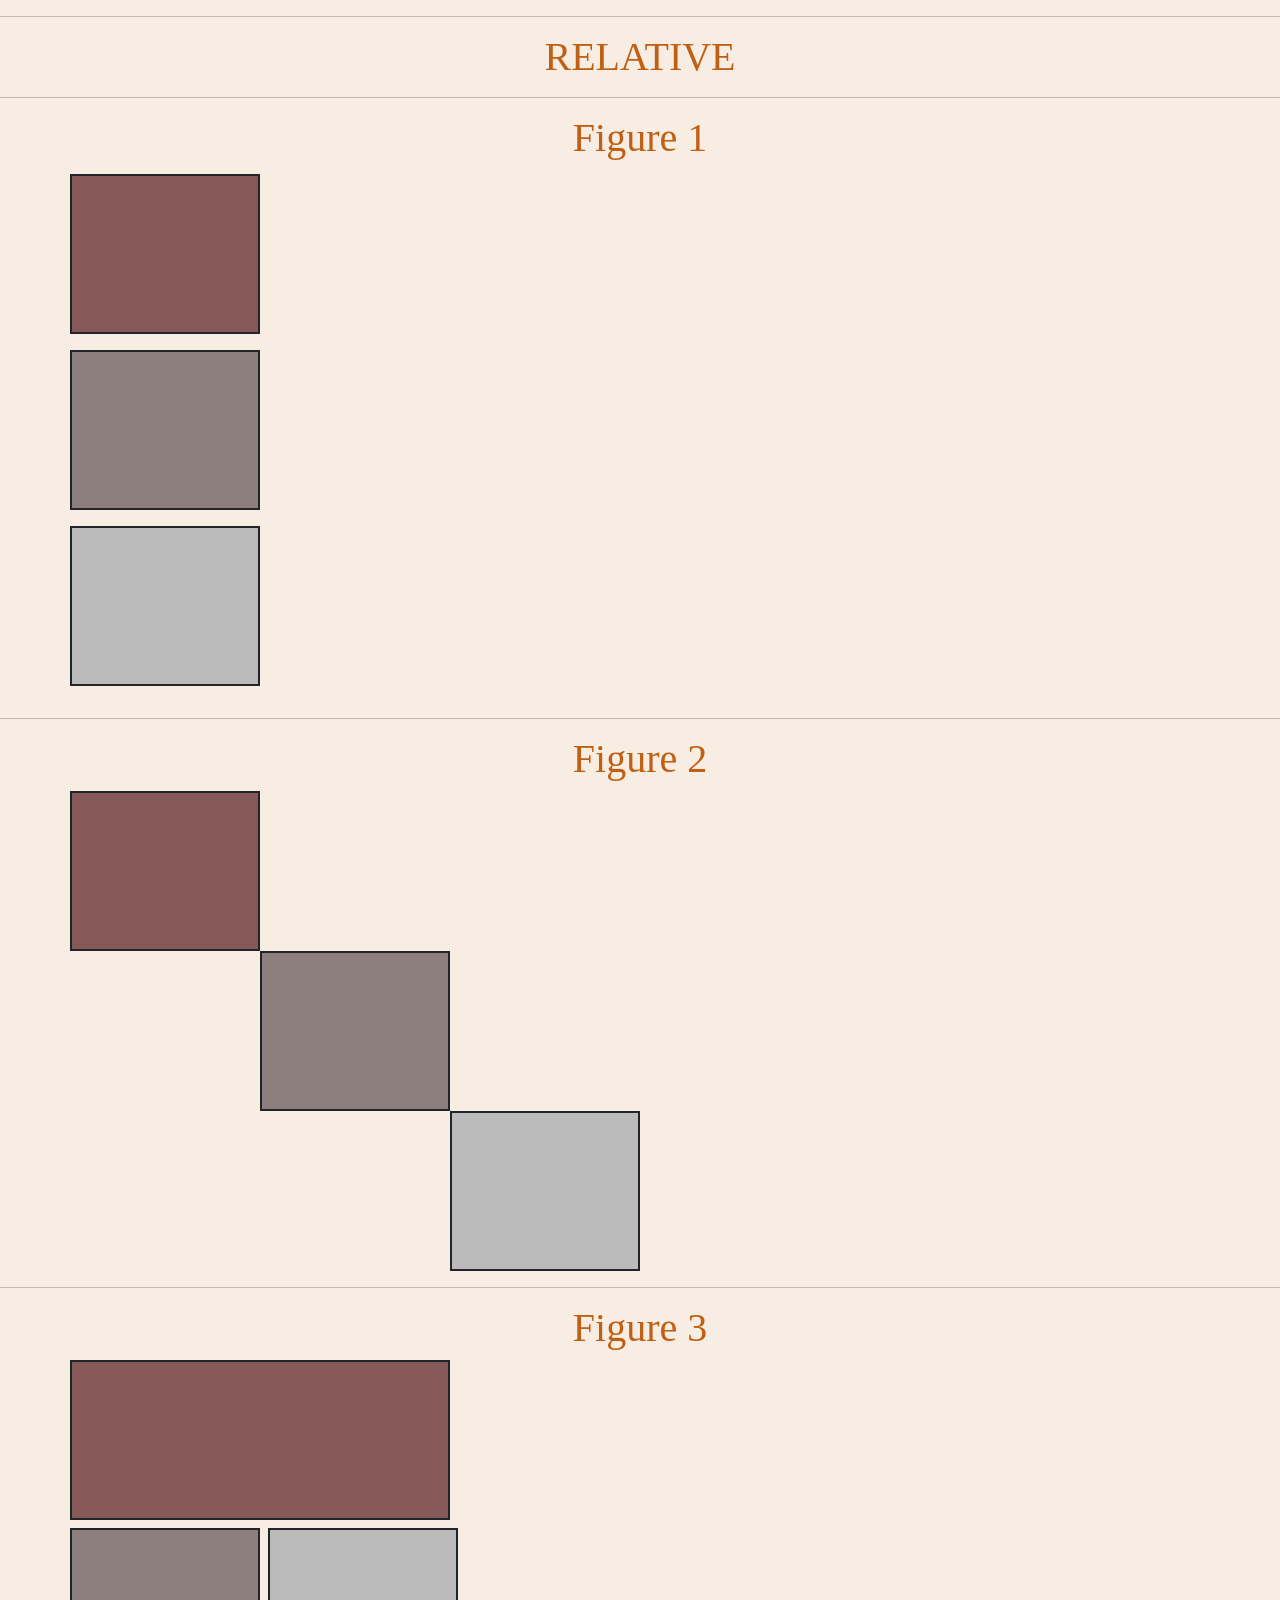
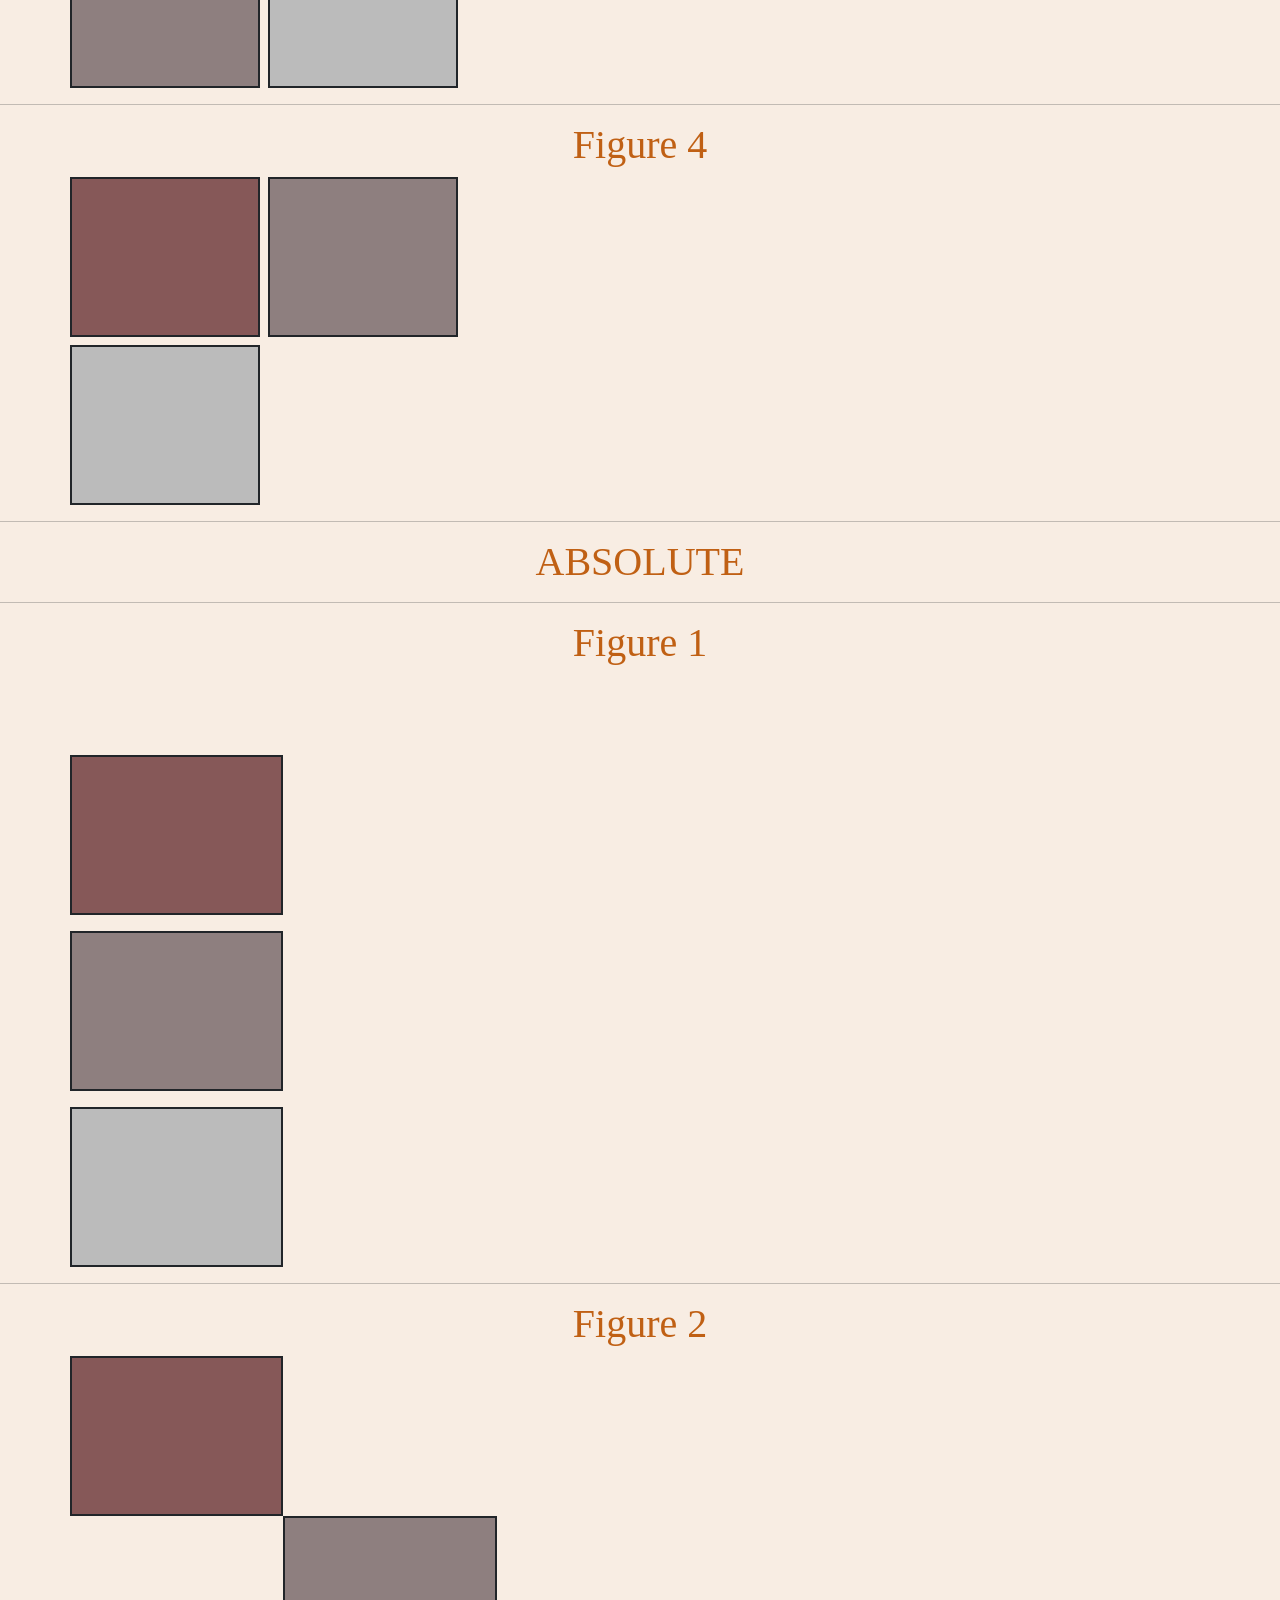
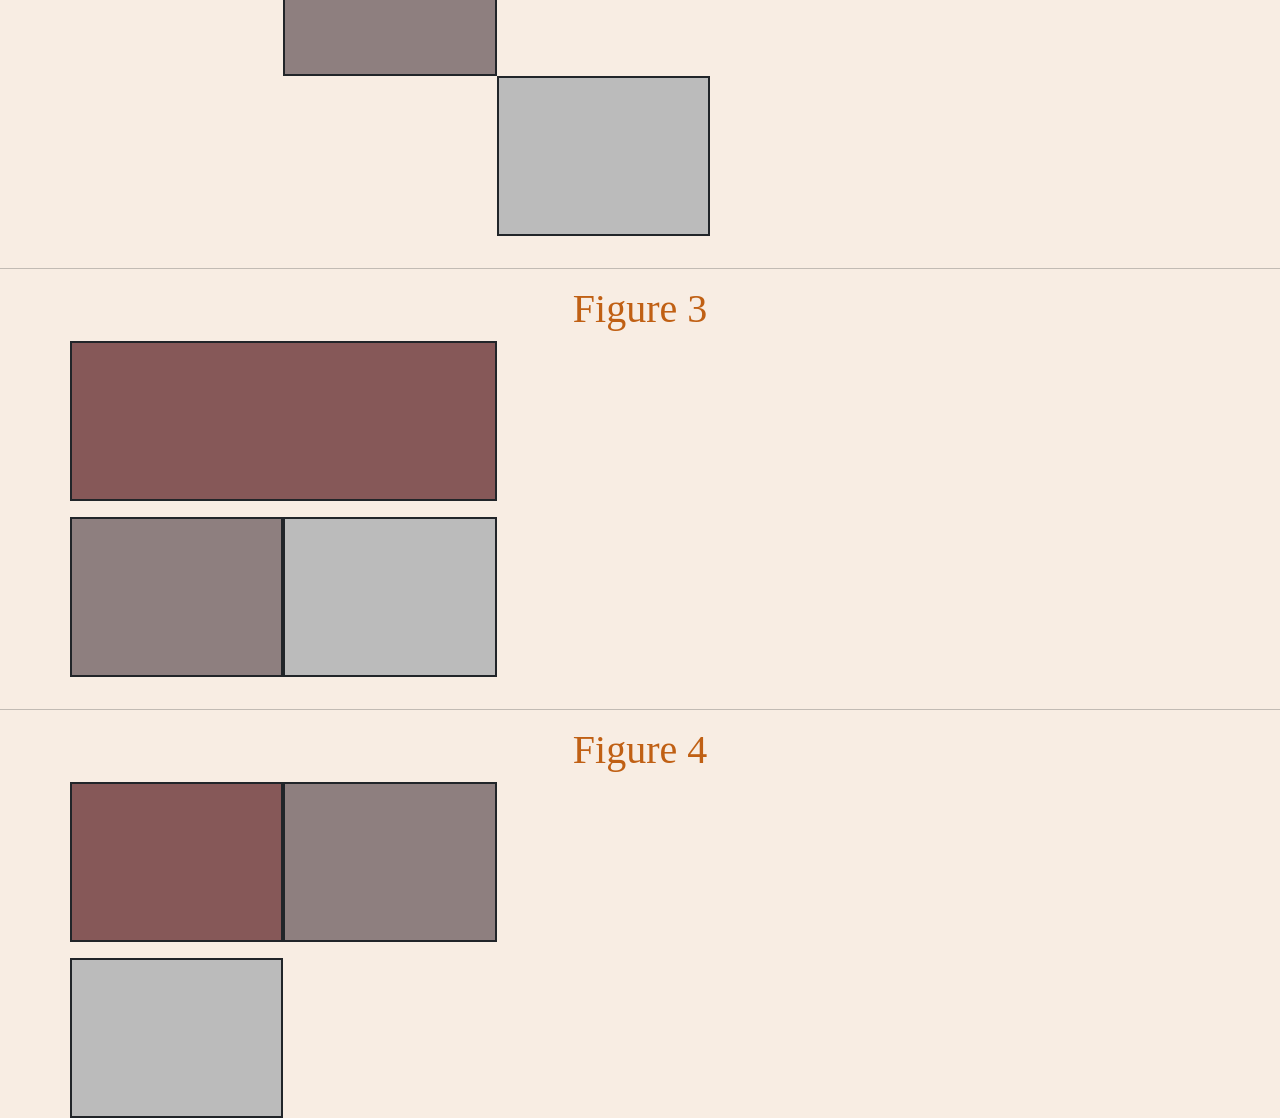
<file: TP2_EX1_QU2.html>
<!doctype html>
<html lang="en">
  <head>
    <!-- meta tags -->
    <meta charset="utf-8">
    <meta name="viewport" content="width=device-width, initial-scale=1">
    <!-- bootstarp style  -->
    <link href="https://cdn.jsdelivr.net/npm/bootstrap@5.0.0-beta3/dist/css/bootstrap.min.css" rel="stylesheet" integrity="sha384-eOJMYsd53ii+scO/bJGFsiCZc+5NDVN2yr8+0RDqr0Ql0h+rP48ckxlpbzKgwra6" crossorigin="anonymous">
    <link rel="stylesheet" href="TP2_EX1_QU2.css">
    <title>TP2_EX1_QU2</title>
  </head>
  <body>
    <hr>
    <h1>RELATIVE</h1>
    <hr>
    <h1>Figure 1</h1>
    <div class="container">
      <div class="row  d-flex flex-column">
        <div class="col-2 mb-3 c1 mt-1">
          </div>
        <div class="col-2 mb-3 c2">
          </div>
        <div class="col-2 mb-3 c3">
          </div>
        </div>
    </div> <!-- container 1 end-->
    <hr>
    <h1>Figure 2</h1>
    <div class="container ">
      <div class="row d-flex flex-column">
        <div class="col-2 c1">
      </div>
        <div class="col-2 offset-2 c2">
          </div>
        <div class="col-2 offset-4 c3">
          </div>
      </div>
    </div> <!-- container 2 end-->
    <hr>
    <h1>Figure 3</h1>
    <div class="container ">
      <div class="row">
        <div class="col-4 mb-2 c1">
          </div>
    </div>
      <div class="row">
        <div class="col-2 me-2 c2">
          </div>
        <div class="col-2 c3">
          </div>
      </div>
    </div> <!-- container 3 end -->
    <hr>
    <h1>Figure 4</h1>
    <div class="container ">
      <div class="row">
        <div class="col-2 mb-2 me-2 c1">
      </div>
      <div class="col-2 me-2 c2">
        </div>
    </div>
      <div class="row">
        <div class="col-2 c3">
          </div>
      </div>
    </div> <!-- container 4 end-->
    <hr>
    <h1>ABSOLUTE</h1>
    <hr>
    <h1>Figure 1</h1>

    <div class="container">
      <div class="row d-flex flex-column">
        <div class="col-2 c1 position-absolute "style="margin-top : 5rem">

        </div>
        <div class="col-2 c2 position-absolute" style="margin-top : 16rem">

        </div>
        <div class="col-2 c3 mb-3 position-absolute" style="margin-top : 27rem">

        </div>
      </div>

    </div> <!-- container 1 end-->
    <hr style="margin-top : 38rem">
    <h1>Figure 2</h1>
    <div class="container">
      <div class="row d-flex flex-column">
        <div class="col-2 c1 position-absolute ">

        </div>
        <div class="col-2 c2 position-absolute offset-2" style="margin-top : 10rem">

        </div>
        <div class="col-2 c3 mb-3 position-absolute offset-4" style="margin-top : 20rem">

        </div>
      </div>

    </div> <!-- container 2 end-->
    <hr style="margin-top : 32rem">
    <h1>Figure 3</h1>
    <div class="container">
      <div class="row d-flex flex-column">
        <div class="col-4 c1 position-absolute ">
            </div>
        </div>
        <div class="row">
          <div class="col-2 c2 position-absolute " style="margin-top : 11rem">
              </div>
          <div class="col-2 c3 mb-3 position-absolute offset-2" style="margin-top : 11rem">
              </div>
        </div>
    </div> <!-- container 3 end-->
    <hr style="margin-top : 23rem">
    <h1>Figure 4</h1>
    <div class="container ">
      <div class="row">
        <div class="col-2 c1 position-absolute">
      </div>
      <div class="col-2 c2 offset-2 position-absolute" >
        </div>
    </div>
      <div class="row">
        <div class="col-2 c3 position-absolute"style="margin-top : 11rem;">
          </div>
      </div>
    </div> <!-- container 4 end-->
  </body>
</html>
</file>
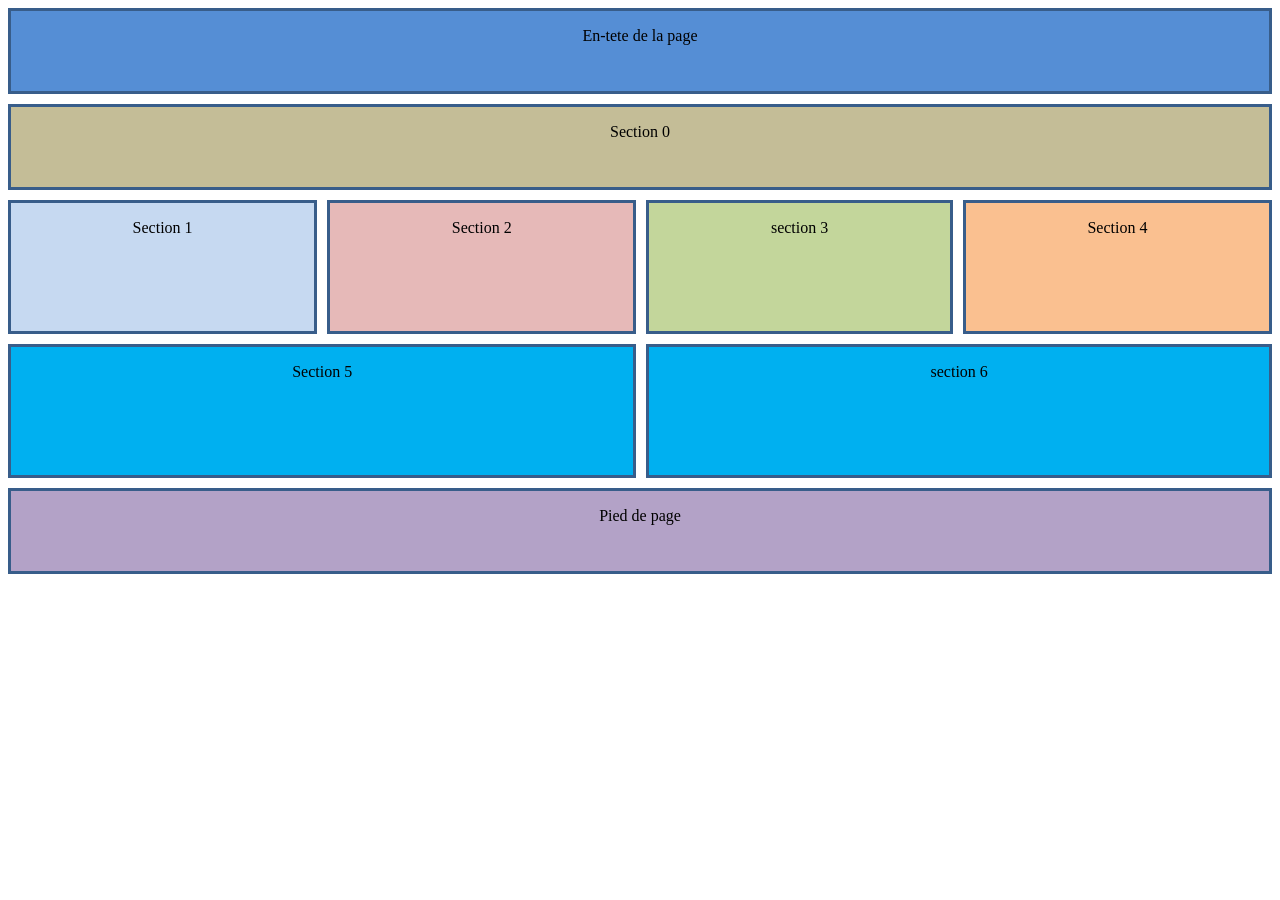
<file: TP2_EX2_QU1.html>
<!DOCTYPE html>
<html lang="en" dir="ltr">
  <head>
    <meta charset="utf-8">
    <link rel="stylesheet" href="TP2_EX2_QU1.css">
    <title>TP2_EX2_QU1</title>
  </head>
  <body>
    <div class="en_tete">
      <p>En-tete de la page</p>
    </div>
    <div class="section_0">
      <p>Section 0</p>
    </div>
    <div class="section_1">
      <p>Section 1</p>
    </div>
    <div class="section_2">
      <p>Section 2</p>
    </div>
    <div class="section_3">
      <p>section 3</p>
    </div>
    <div class="section_4">
      <p>Section 4</p>
    </div>
    <div class="section_5">
      <p>Section 5</p>
    </div>
    <div class="section_6">
      <p>section 6</p>
    </div>
    <div class="pied">
      <p>Pied de page</p>
    </div>
  </body>
</html>
</file>
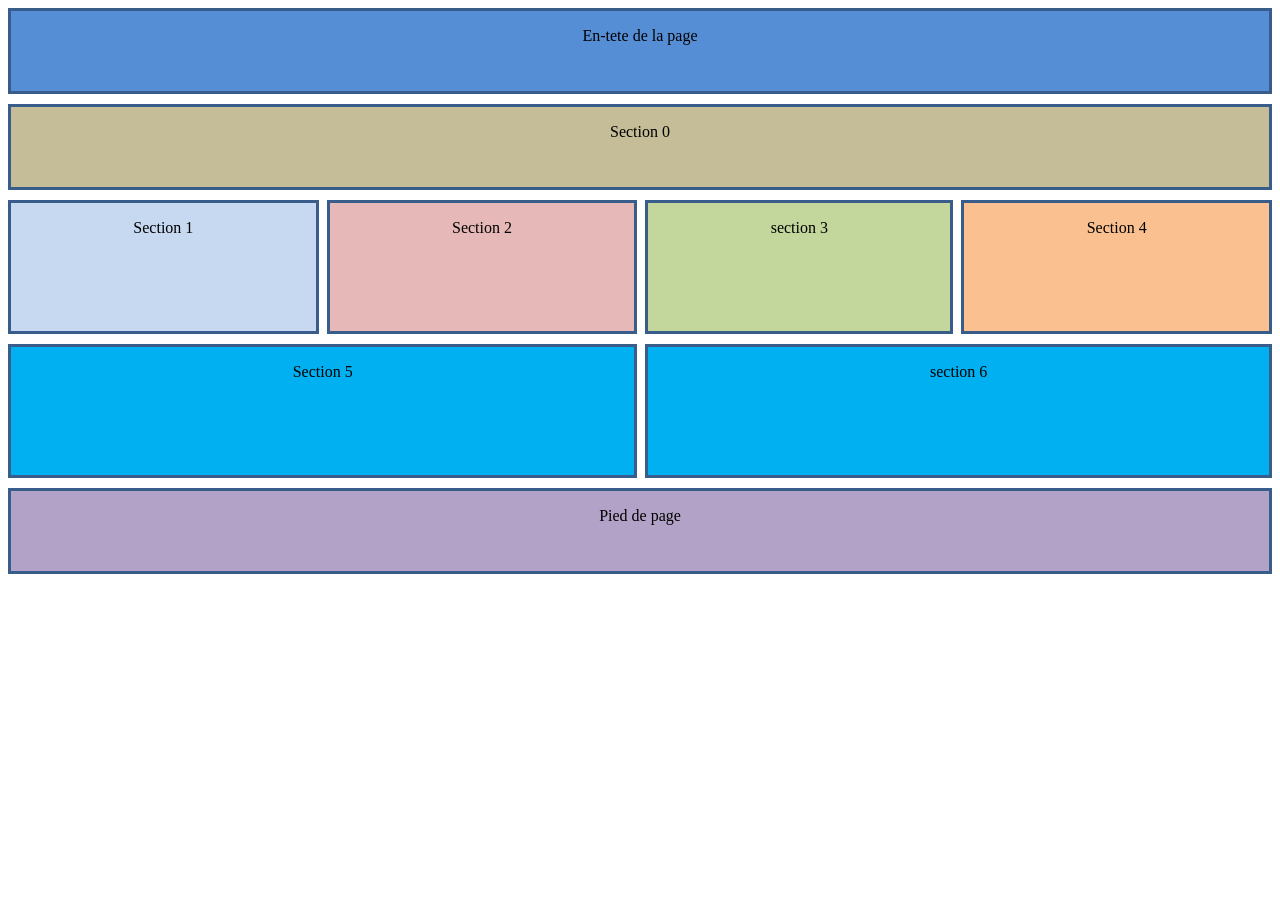
<file: TP2_EX2_QU2.html>
<!DOCTYPE html>
<html lang="en" dir="ltr">
  <head>
    <meta charset="utf-8">
    <link rel="stylesheet" href="TP2_EX2_QU2.css">
    <title>TP2_EX2_QU1</title>
  </head>
  <body>
    <div class="en_tete">
      <p>En-tete de la page</p>
    </div>
    <div class="section_0">
      <p>Section 0</p>
    </div>
    <div class="section_1">
      <p>Section 1</p>
    </div>
    <div class="section_2">
      <p>Section 2</p>
    </div>
    <div class="section_3">
      <p>section 3</p>
    </div>
    <div class="section_4">
      <p>Section 4</p>
    </div>
    <div class="section_5">
      <p>Section 5</p>
    </div>
    <div class="section_6">
      <p>section 6</p>
    </div>
    <div class="pied">
      <p>Pied de page</p>
    </div>
  </body>
</html>
</file>
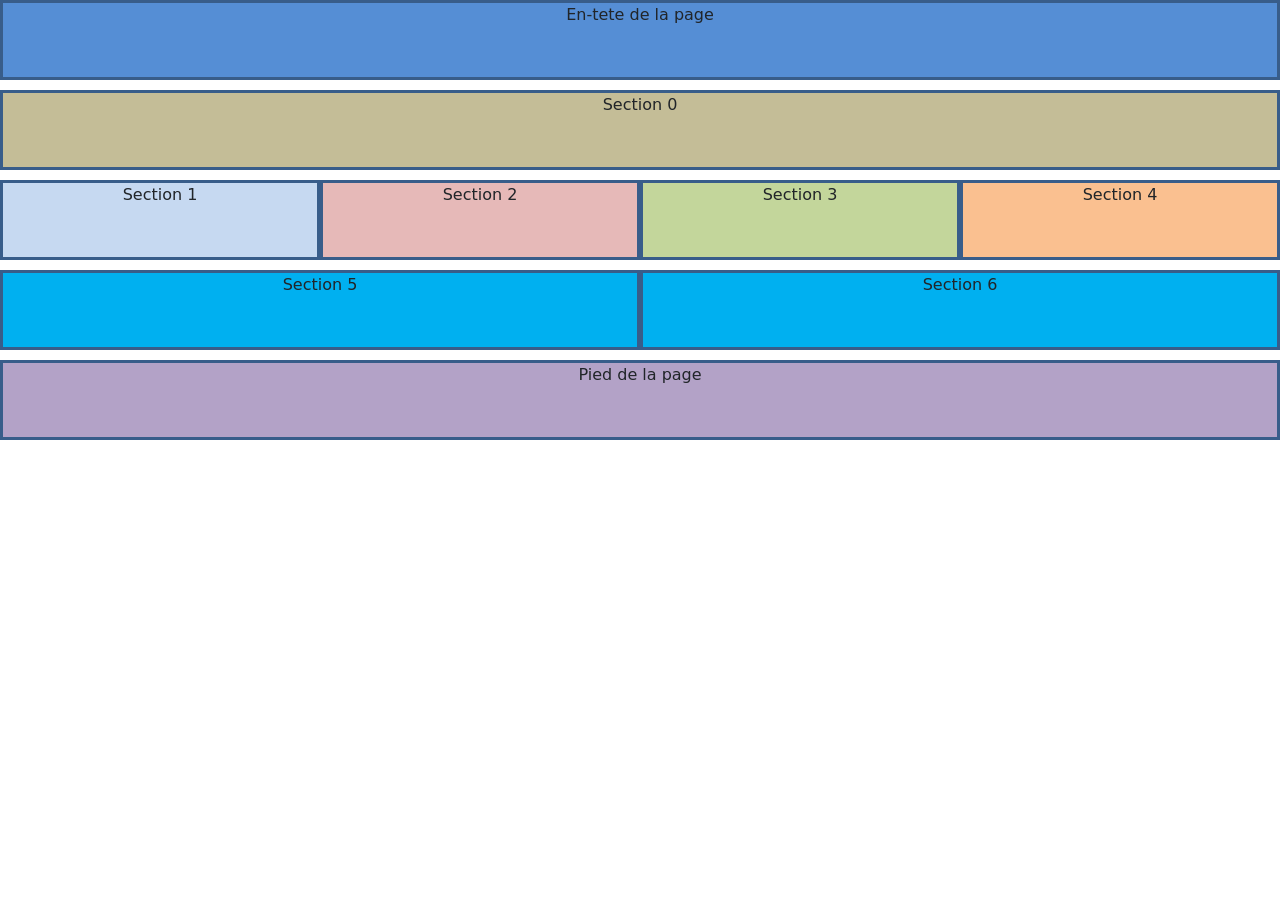
<file: TP2_EX2_QU3.html>
<!DOCTYPE html>
<html lang="en" dir="ltr">
  <head>
    <meta charset="utf-8">
    <link href="https://cdn.jsdelivr.net/npm/bootstrap@5.0.0-beta3/dist/css/bootstrap.min.css" rel="stylesheet" integrity="sha384-eOJMYsd53ii+scO/bJGFsiCZc+5NDVN2yr8+0RDqr0Ql0h+rP48ckxlpbzKgwra6" crossorigin="anonymous">
    <style media="screen">
      .box
      {
        border: 3px solid rgb(56,93,138);
        margin-bottom: 10px;
        height: 5rem;
      }
    </style>
    <title>TP2_EX2_QU3</title>
  </head>
  <body>
    <div class="container-fluid">
      <div class="row">
        <div class="col-12 text-center box" style="background-color: rgb(85,142,213)">
            En-tete de la page
        </div>
      </div>
      <div class="row">
        <div class="col-12 text-center box" style="background-color: rgb(196,189,151)">
            Section 0
        </div>
      </div>
      <div class="row">
        <div class="col-lg-3 col-md-6 col-sm-12 text-center box" style="background-color: rgb(198,217,241)">Section 1</div>
        <div class="col-lg-3 col-md-6 col-sm-12 text-center box" style="background-color: rgb(230,185,184)">Section 2</div>
        <div class="col-lg-3 col-md-6 col-sm-12 text-center box" style="background-color: rgb(195,214,155)">Section 3</div>
        <div class="col-lg-3 col-md-6 col-sm-12 text-center box" style="background-color: rgb(250,192,144)">Section 4</div>
      </div>
      <div class="row">
        <div class="col-lg-6 col-md-12 col-sm-12 text-center box" style="background-color: rgb(0,176,240)">Section 5</div>
        <div class="col-lg-6 col-md-12 col-sm-12 text-center box" style="background-color: rgb(0,176,240)">Section 6</div>
      </div>
      <div class="row">
        <div class="col-lg-12 col-md-12 col-sm-12 text-center box " style="background-color: rgb(179,162,199)">
            Pied de la page
        </div>
      </div>

    </div>

  </body>
</html>
</file>
<file: index.css>
body {
  display: flex;
  flex-wrap: nowrap;
  height: 100vh;
  height: -webkit-fill-available;
  overflow-x: auto;
  overflow-y: hidden;
}
body > * {
  flex-shrink: 0;
  min-height: -webkit-fill-available;
}

.b-example-divider {
  width: 1.5rem;
  height: 100%;
  background-color: rgba(0, 0, 0, .1);
  border: solid rgba(0, 0, 0, .15);
  border-width: 1px 0;
  box-shadow: inset 0 .5em 1.5em rgba(0, 0, 0, .1), inset 0 .125em .5em rgba(0, 0, 0, .15);
}

.bi {
  vertical-align: -.125em;
  pointer-events: none;
  fill: currentColor;
}

.dropdown-toggle { outline: 0; }

.nav-flush .nav-link {
  border-radius: 0;
}

.btn-toggle {
  display: inline-flex;
  align-items: center;
  padding: .25rem .5rem;
  font-weight: 600;
  color: rgba(0, 0, 0, .65);
  background-color: transparent;
  border: 0;
}
.btn-toggle:hover,
.btn-toggle:focus {
  color: rgba(0, 0, 0, .85);
  background-color: #d2f4ea;
}

.btn-toggle::before {
  width: 1.25em;
  line-height: 0;
  content: url("data:image/svg+xml,%3csvg xmlns='http://www.w3.org/2000/svg' width='16' height='16' viewBox='0 0 16 16'%3e%3cpath fill='none' stroke='rgba%280,0,0,.5%29' stroke-linecap='round' stroke-linejoin='round' stroke-width='2' d='M5 14l6-6-6-6'/%3e%3c/svg%3e");
  transition: transform .35s ease;
  transform-origin: .5em 50%;
}

.btn-toggle[aria-expanded="true"] {
  color: rgba(0, 0, 0, .85);
}
.btn-toggle[aria-expanded="true"]::before {
  transform: rotate(90deg);
}

.btn-toggle-nav a {
  display: inline-flex;
  padding: .1875rem .5rem;
  margin-top: .125rem;
  margin-left: 1.25rem;
  text-decoration: none;
}
.btn-toggle-nav a:hover,
.btn-toggle-nav a:focus {
  background-color: #d2f4ea;
}

.scrollarea {
  overflow-y: auto;
}

.fw-semibold { font-weight: 600; }
.lh-tight { line-height: 1.25; }
</file>
<file: style.css>
body
{
  background-image: url("backgroud.jpg");
  font-family :cursive;
}
#image
{
  width: 150px;
  height: 145px;
  border-radius: 50%;
}
.centre
{
  text-align: center;
}
.head
{
  text-align : center;
  color: #987612;
  text-decoration: underline;
}
h1
{
  text-align: center;
}
h2
{
  color: #7C0909;
  text-align: center;
  font-family : sans-serif;
}
hr
{
  width: 80%;
}
.scholl
{
  color: red;
  font-style: italic;
}
.cell
{
  width: 80%;
}
.date
{
  color: red;
  font-weight: bold;
  font-style: italic;
}
.bottom
{
  text-align: center;
}
.scholl a
{
  color: red;
}
</file>
<file: style2.css>
h1
{
  text-align: center;
  color: #c06014;
}
body
{
  background-color: #f8ede3;
}
div
{
  height: 200px;
  width: 200px;
  padding: 10px;
  border: 2px solid;
  position: relative;
}
.block
{
  margin: 10px;
}
.block1
{
  background-color: #865858;
}
.block2
{
  margin-left: 224px;
  background-color: #8e7f7f;
}
.block3
{
  margin-left: 448px;
  background-color: #bbbbbb;
}
.block21
{
  width: 434px;
  background-color: #865858;
  margin-bottom: 10px;
}
.block22
{
  float: left;
  background-color: #8e7f7f;
  margin-right: 10px;
}
.block23
{
  margin-left: 234px;
  background-color: #bbbbbb;
}
.block31
{
  float: left;
  background-color: #865858;
  margin-right: 10px;
  margin-bottom: 10px;
}
.block32
{
  float: left;
  background-color: #8e7f7f;
}
.block33
{
  background-color: #bbbbbb;
  clear:both;
}
a
{
  display: block;
}
</file>
<file: fig1.css>
h1
{
  text-align: center;
  color: #c06014;
}
body
{
  background-color: #f8ede3;
}
div
{
  height: 200px;
  width: 200px;
  padding: 10px;
  border: 2px solid;
  position: absolute;
}
.block1
{
  background-color: #865858;
}
.block2
{
  background-color: #8e7f7f;
  margin-top: 234px;
}
.block3
{
  background-color: #bbbbbb;
  margin-top: 468px;
}
</file>
<file: fig2.css>
h1
{
  text-align: center;
  color: #c06014;
}
body
{
  background-color: #f8ede3;
}
div
{
  height: 200px;
  width: 200px;
  padding: 10px;
  border: 2px solid;
  position: absolute;
}
.block1
{
  background-color: #865858;
}
.block2
{
  background-color: #8e7f7f;
  margin-top: 224px;
  margin-left: 224px;
}
.block3
{
  background-color: #bbbbbb;
  margin-top: 448px;
  margin-left: 448px;
}
</file>
<file: fig3.css>
h1
{
  text-align: center;
  color: #c06014;
}
body
{
  background-color: #f8ede3;
}
div
{
  height: 200px;
  width: 200px;
  padding: 10px;
  border: 2px solid;
  position: absolute;
}
.block1
{
  width: 434px;
  background-color: #865858;
}
.block2
{
  background-color: #8e7f7f;
  margin-top: 234px;
}
.block3
{
  background-color: #bbbbbb;
  margin-top: 234px;
  margin-left: 234px;
}
</file>
<file: fig4.css>
h1
{
  text-align: center;
  color: #c06014;
}
body
{
  background-color: #f8ede3;
}
div
{
  height: 200px;
  width: 200px;
  padding: 10px;
  border: 2px solid;
  position: absolute;
}
.block1
{
  background-color: #865858;
}
.block2
{
  background-color: #8e7f7f;
  margin-left: 234px;
}
.block3
{
  background-color: #bbbbbb;
  margin-top: 234px;
}
</file>
<file: TP2_EX1_QU1.css>
h1
{
  text-align: center;
  color: #c06014;
}
body
{
  background-color: #f8ede3;
}
div
{
  height: 200px;
  width: 200px;
  padding: 10px;
  border: 2px solid;
  position: relative;
}
.block
{
  margin: 10px;
}
.block1
{
  background-color: #865858;
}
.block2
{
  margin-left: 224px;
  background-color: #8e7f7f;
}
.block3
{
  margin-left: 448px;
  background-color: #bbbbbb;
}
.block21
{
  width: 434px;
  background-color: #865858;
  margin-bottom: 10px;
}
.block22
{
  float: left;
  background-color: #8e7f7f;
  margin-right: 10px;
}
.block23
{
  margin-left: 234px;
  background-color: #bbbbbb;
}
.block31
{
  float: left;
  background-color: #865858;
  margin-right: 10px;
  margin-bottom: 10px;
}
.block32
{
  float: left;
  background-color: #8e7f7f;
}
.block33
{
  background-color: #bbbbbb;
  clear:both;
}
a
{
  display: block;
}
</file>
<file: TP2_EX1_QU2.css>
body
{
  background-color: #f8ede3;
}
.col-2, .col-4{
  height: 10rem;
  border: 2px solid ;
}
.c1
{
  background-color: #865858;
}
.c2
{
  background-color: #8e7f7f;
}
.c3
{
  background-color: #bbbbbb;
}
h1
{
  text-align: center;
  color: #c06014;
  font-family: serif;
}
</file>
<file: TP2_EX2_QU1.css>
body
{
  display: grid;
  grid-template-areas:
                "tete tete tete tete"
                "section0 section0 section0 section0"
                "section1 section2 section3 section4"
                "section5 section5 section6 section6"
                "pied pied pied pied"
}
div
{
  border: 3px solid rgb(56,93,138);
  margin-bottom: 10px;
  height: 5rem;
}
p
{
  text-align: center;
}
.en_tete
{
  background-color: rgb(85,142,213);
  grid-area: tete;
}
.section_0
{
  background-color: rgb(196,189,151);
  grid-area: section0;
}
.section_1
{
  background-color: rgb(198,217,241);
  height: 8rem;
  grid-area: section1;
  margin-right: 10px;
}
.section_2
{
  background-color: rgb(230,185,184);
  height: 8rem;
  margin-right: 10px;
  grid-area: section2;
}
.section_3
{
    background-color: rgb(195,214,155);
    height: 8rem;
    margin-right: 10px;
    grid-area: section3;
}
.section_4
{
  background-color: rgb(250,192,144);
  height: 8rem;
  grid-area: section4;
}
.section_5
{
  clear: both;
  background-color: rgb(0,176,240);
  height: 8rem;
  margin-right: 10px;
  grid-area: section5;
}
.section_6
{
  background-color: rgb(0,176,240);
  height: 8rem;
  grid-area: section6;
}
.pied
{
  background-color: rgb(179,162,199);
  grid-area: pied;
}
</file>
<file: TP2_EX2_QU2.css>
body
{
  display: grid;
  grid-template-areas:
                "tete tete tete tete"
                "section0 section0 section0 section0"
                "section1 section2 section3 section4"
                "section5 section5 section6 section6"
                "pied pied pied pied"
}
div
{
  border: 3px solid rgb(56,93,138);
  margin-bottom: 10px;
  height: 5rem;
}
p
{
  text-align: center;
}
.en_tete
{
  background-color: rgb(85,142,213);
  grid-area: tete;
}
.section_0
{
  background-color: rgb(196,189,151);
  grid-area: section0;
}
.section_1
{
  background-color: rgb(198,217,241);
  height: 8rem;
  grid-area: section1;
  margin-right: .5rem;
}
.section_2
{
  background-color: rgb(230,185,184);
  height: 8rem;
  margin-right: .5rem;
  grid-area: section2;
}
.section_3
{
    background-color: rgb(195,214,155);
    height: 8rem;
    margin-right: .5rem;
    grid-area: section3;
}
.section_4
{
  background-color: rgb(250,192,144);
  height: 8rem;
  grid-area: section4;
}
.section_5
{
  background-color: rgb(0,176,240);
  height: 8rem;
  margin-right: .5rem;
  grid-area: section5;
}
.section_6
{
  background-color: rgb(0,176,240);
  height: 8rem;
  grid-area: section6;
}
.pied
{
  background-color: rgb(179,162,199);
  grid-area: pied;
}
@media (min-width: 768px) and (max-width: 1024px)
{
  body
  {
    grid-template-areas:
                  "tete tete"
                  "section0 section0"
                  "section1 section2"
                  "section3 section4"
                  "section5 section5"
                  "section6 section6"
                  "pied pied"
  }
  .section_2, .section_5
  {
    margin-right: 0px;
  }
}
@media (min-width: 320px) and (max-width: 767px)
{
  body
  {
    grid-template-areas:
                  "tete"
                  "section0"
                  "section1"
                  "section2"
                  "section3"
                  "section4"
                  "section5"
                  "section6"
                  "pied"
  }
  .section_1, .section_2, .section_3, .section_5
  {
    margin-right: 0px;
  }
}
</file>
